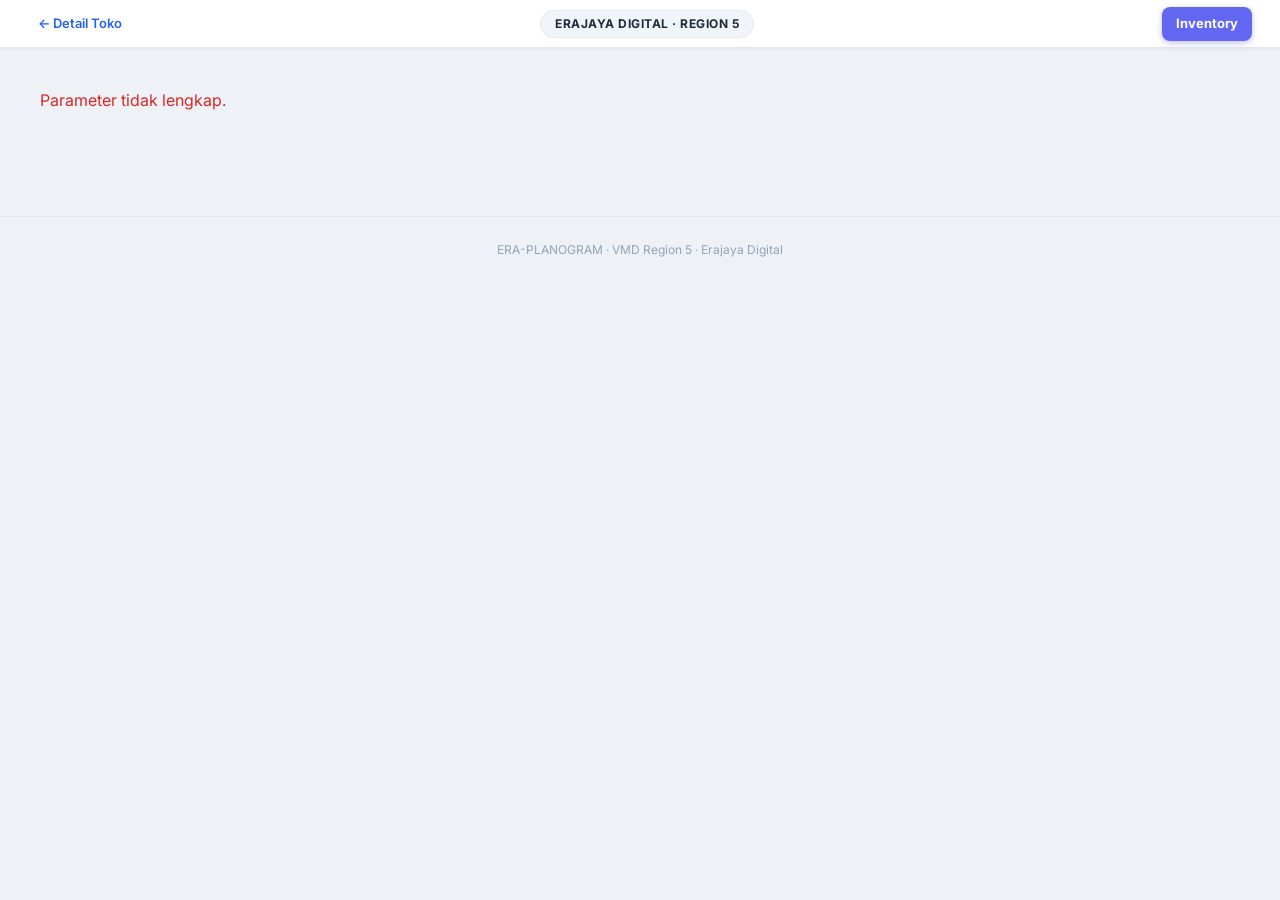
<file: brand-detail.html>
<!DOCTYPE html>
<html lang="id">
<head>
  <meta charset="UTF-8">
  <meta name="viewport" content="width=device-width, initial-scale=1.0">
  <title>Detail Brand — ERA-PLANOGRAM</title>
  <link rel="stylesheet" href="assets/css/style.css">
  <style>
    .bd-hero {
      background: white;
      border-bottom: 1px solid var(--gray-200);
      padding: 20px 24px 0;
    }
    .bd-back { font-size:13px; color:var(--blue); margin-bottom:12px; display:inline-block; }
    .bd-brand-name {
      font-size: 28px; font-weight: 800; letter-spacing: -0.5px;
      color: var(--gray-800); margin-bottom: 4px;
    }
    .bd-store-name { font-size: 13px; color: var(--gray-400); margin-bottom: 16px; }
    .bd-status-bar {
      display: flex; gap: 10px; flex-wrap: wrap;
      padding: 14px 0;
    }
    .bd-stat {
      display: flex; flex-direction: column; align-items: center;
      border-radius: 12px; padding: 12px 24px; flex: 1; min-width: 90px;
    }
    .bd-stat-num { font-size: 32px; font-weight: 800; line-height: 1; }
    .bd-stat-label { font-size: 11px; font-weight: 600; letter-spacing: .4px; margin-top: 4px; text-transform: uppercase; }
    .bd-stat.s-display  { background: #dcfce7; color: #15803d; }
    .bd-stat.s-tidak    { background: #fef9c3; color: #a16207; }
    .bd-stat.s-rusak    { background: #fee2e2; color: #dc2626; }
    .bd-stat.s-total    { background: var(--blue-light); color: var(--blue-dark); }

    .bd-section { padding: 20px 24px; }
    .bd-section-title {
      font-size: 12px; font-weight: 700; letter-spacing: .6px;
      text-transform: uppercase; color: var(--gray-400);
      margin-bottom: 14px;
    }

    /* Foto */
    .bd-foto-grid { display: grid; grid-template-columns: 1fr 1fr; gap: 12px; }
    .bd-foto-item {}
    .bd-foto-label {
      font-size: 11px; font-weight: 700; letter-spacing: .4px;
      text-transform: uppercase; color: var(--gray-400); margin-bottom: 6px;
    }
    .bd-foto-img {
      width: 100%; border-radius: 10px; object-fit: cover;
      border: 1px solid var(--gray-200);
      max-height: 220px;
      transition: opacity .2s;
    }
    .bd-foto-img:hover { opacity: .85; }
    .bd-foto-empty {
      width: 100%; height: 120px; border-radius: 10px;
      background: var(--gray-100); border: 1px dashed var(--gray-200);
      display: flex; align-items: center; justify-content: center;
      font-size: 12px; color: var(--gray-400);
    }
    .bd-foto-meta { margin-top: 8px; }
    .bd-foto-meta-row {
      font-size: 11px; color: var(--gray-400);
      line-height: 1.6; white-space: nowrap; overflow: hidden; text-overflow: ellipsis;
    }
    .bd-foto-meta-row a { color: var(--blue); text-decoration: none; }
    .bd-foto-meta-row a:hover { text-decoration: underline; }

    /* Device list */
    .bd-device-item {
      display: flex; align-items: flex-start; gap: 12px;
      padding: 12px 0; border-bottom: 1px solid var(--gray-100);
    }
    .bd-device-item:last-child { border-bottom: none; }
    .bd-device-note { font-size: 12px; color: #a16207; margin-top: 3px; font-style: italic; }
    .bd-device-num {
      width: 26px; height: 26px; border-radius: 50%;
      background: var(--gray-100); color: var(--gray-600);
      font-size: 11px; font-weight: 700;
      display: flex; align-items: center; justify-content: center;
      flex-shrink: 0; margin-top: 1px;
    }
    .bd-device-name { font-size: 13px; font-weight: 600; color: var(--gray-800); }
    .bd-device-sn { font-size: 11px; color: var(--gray-400); margin-top: 2px; font-family: monospace; }

    .bd-empty { color: var(--gray-400); font-size: 13px; padding: 12px 0; }
    .bd-card {
      background: white; border-radius: var(--radius);
      box-shadow: var(--shadow); margin: 0 16px 16px;
    }
    .main-wrap { padding-top: 0; }
  </style>
</head>
<body>

  <div class="topbar">
    <div class="topbar-left">
      <a id="back-link" href="store-detail.html" class="topbar-back-btn">← Detail Toko</a>
    </div>
    <div class="topbar-center">
      <div class="topbar-brand-pill"><span class="topbar-brand-full">ERAJAYA DIGITAL · REGION 5</span><span class="topbar-brand-short">ERAJAYA · R5</span></div>
    </div>
    <div class="topbar-right">
      <a id="inv-link" href="#" style="display:inline-flex;align-items:center;background:#6366f1;color:#fff;font-weight:700;font-size:13px;padding:0 14px;height:34px;border-radius:8px;text-decoration:none;white-space:nowrap;box-shadow:0 2px 6px rgba(99,102,241,.4)">Inventory</a>
    </div>
  </div>

  <div id="page-content" style="padding-bottom:40px">
    <div style="padding:40px;text-align:center;color:var(--gray-400)">Memuat data...</div>
  </div>

  <footer class="footer">ERA-PLANOGRAM · VMD Region 5 · Erajaya Digital</footer>

  <script src="assets/js/config.js"></script>
  <script src="assets/js/brand-detail.js"></script>
</body>
</html>
</file>
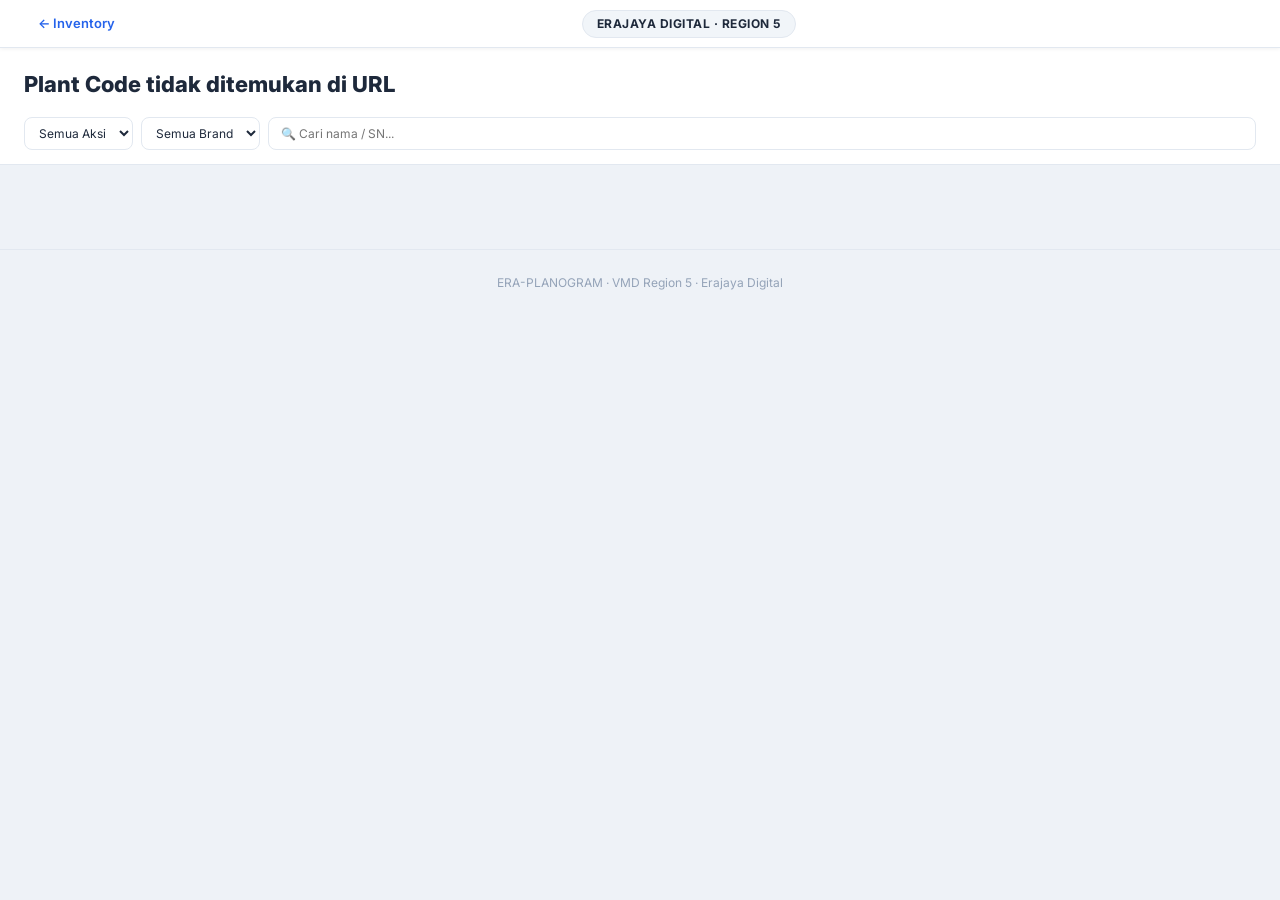
<file: device-log.html>
<!DOCTYPE html>
<html lang="id">
<head>
  <meta charset="UTF-8">
  <meta name="viewport" content="width=device-width, initial-scale=1.0">
  <title>Log History — ERA-PLANOGRAM</title>
  <link rel="stylesheet" href="assets/css/style.css">
  <link rel="stylesheet" href="assets/css/inventory.css">
</head>
<body>
  <div class="topbar">
    <div class="topbar-left"><a id="back-link" href="inventory.html" class="topbar-back-btn">← Inventory</a></div>
    <div class="topbar-center"><div class="topbar-brand-pill">ERAJAYA DIGITAL · REGION 5</div></div>
    <div class="topbar-right"></div>
  </div>

  <div style="padding:20px 24px 0;background:white;border-bottom:1px solid var(--gray-200)">
    <div style="font-size:22px;font-weight:800;color:var(--gray-800)" id="log-title">Memuat...</div>
    <div style="font-size:13px;color:var(--gray-400);margin:4px 0 16px" id="log-sub"></div>
    <div style="display:flex;gap:8px;flex-wrap:wrap;padding-bottom:14px">
      <select id="lf-action" class="inv-select" onchange="loadLog()">
        <option value="">Semua Aksi</option>
        <option value="ADD">➕ Add</option>
        <option value="EDIT">✏️ Edit</option>
        <option value="RETUR">🔄 Retur</option>
        <option value="DELETE">🗑 Delete</option>
      </select>
      <select id="lf-brand" class="inv-select" onchange="loadLog()"><option value="">Semua Brand</option></select>
      <input type="text" id="lf-search" class="inv-search" placeholder="🔍 Cari nama / SN..." oninput="filterLog()">
    </div>
  </div>

  <div style="padding:20px 24px 40px">
    <div id="log-list"></div>
  </div>

  <div class="toast" id="log-toast" style="display:none"><span id="log-toast-msg"></span></div>
  <footer class="footer">ERA-PLANOGRAM · VMD Region 5 · Erajaya Digital</footer>

  <script src="assets/js/config.js"></script>
  <script src="assets/js/device-log.js"></script>
</body>
</html>
</file>
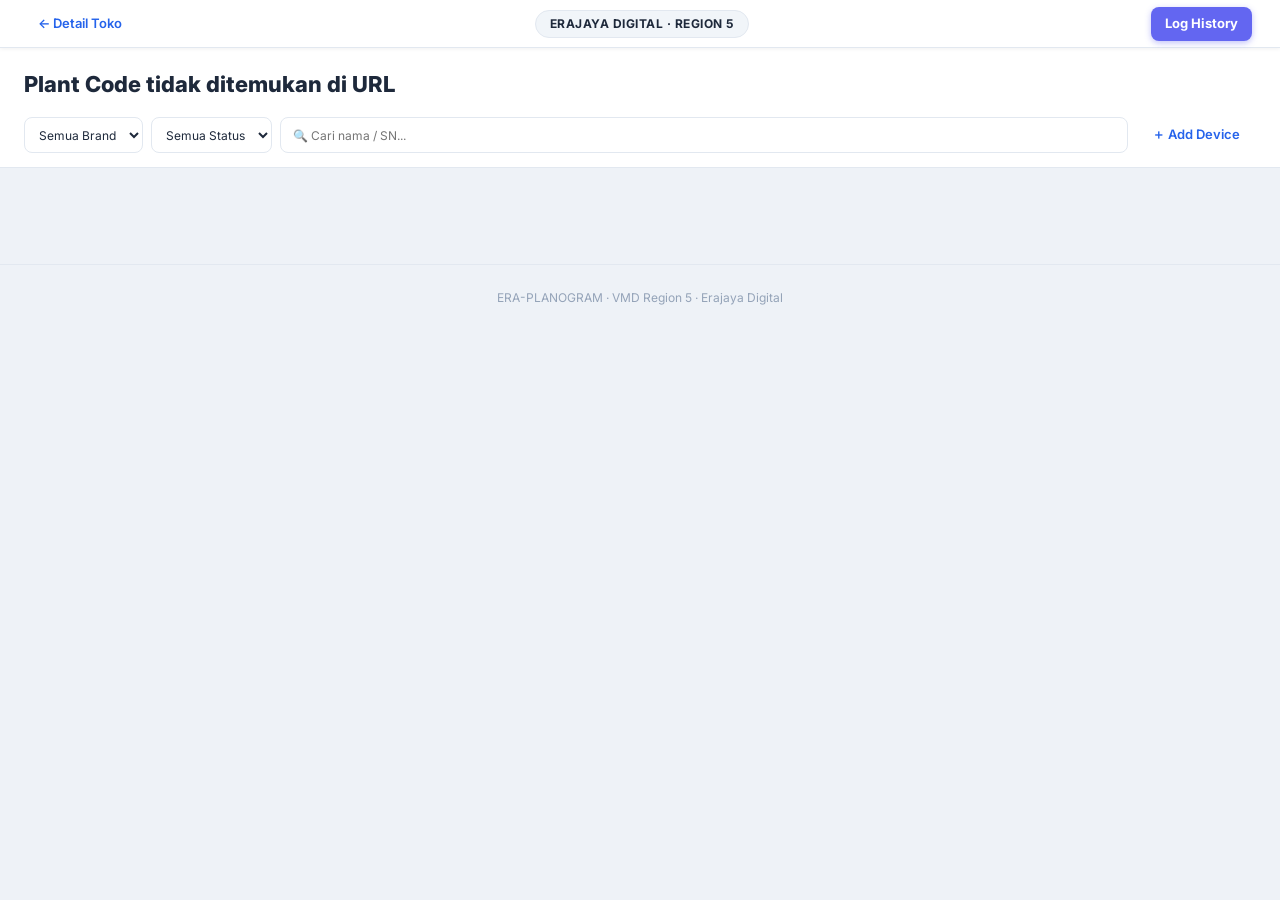
<file: inventory.html>
<!DOCTYPE html>
<html lang="id">
<head>
  <meta charset="UTF-8">
  <meta name="viewport" content="width=device-width, initial-scale=1.0">
  <title>Inventory Device — ERA-PLANOGRAM</title>
  <link rel="stylesheet" href="assets/css/style.css">
  <link rel="stylesheet" href="assets/css/inventory.css">
</head>
<body>
  <div class="topbar">
    <div class="topbar-left"><a id="back-link" href="store-detail.html" class="topbar-back-btn">← Detail Toko</a></div>
    <div class="topbar-center"><div class="topbar-brand-pill">ERAJAYA DIGITAL · REGION 5</div></div>
    <div class="topbar-right" style="flex-shrink:0"><a id="log-link" href="#" style="display:inline-flex;align-items:center;background:#6366f1;color:#fff;font-weight:700;font-size:13px;padding:0 14px;height:34px;border-radius:8px;text-decoration:none;white-space:nowrap;box-shadow:0 2px 6px rgba(99,102,241,.4)">Log History</a></div>
  </div>

  <div id="inv-header" style="padding:20px 24px 0;background:white;border-bottom:1px solid var(--gray-200)">
    <div style="font-size:22px;font-weight:800;color:var(--gray-800)" id="inv-title">Memuat...</div>
    <div style="font-size:13px;color:var(--gray-400);margin:4px 0 16px" id="inv-sub"></div>
    <div style="display:flex;gap:8px;flex-wrap:wrap;padding-bottom:14px" id="inv-filter-row">
      <select id="f-brand" class="inv-select" onchange="applyFilter()"><option value="">Semua Brand</option></select>
      <select id="f-status" class="inv-select" onchange="applyFilter()">
        <option value="">Semua Status</option>
        <option value="display">Display</option>
        <option value="tidak">Tidak Display</option>
        <option value="rusak">Rusak</option>
        <option value="retur">Retur</option>
      </select>
      <input type="text" id="f-search" class="inv-search" placeholder="🔍 Cari nama / SN..." oninput="applyFilter()">
      <button class="btn btn-primary btn-sm" onclick="openAddModal()" style="margin-left:auto">＋ Add Device</button>
    </div>
  </div>

  <div style="padding:16px 24px" id="inv-stats-row"></div>

  <div style="padding:0 24px 40px">
    <div id="inv-table-wrap"></div>
  </div>

  <!-- ADD / EDIT MODAL -->
  <div class="inv-modal-overlay" id="inv-modal" style="display:none" onclick="closeModal(event)">
    <div class="inv-modal-card">
      <div class="inv-modal-header">
        <div class="inv-modal-title" id="modal-title">Tambah Device Baru</div>
        <button class="inv-modal-close" onclick="closeModal()">✕</button>
      </div>
      <div class="inv-modal-body">
        <input type="hidden" id="m-device-id">
        <div class="inv-field">
          <label>Brand <span class="req">*</span></label>
          <select id="m-brand" class="inv-select" style="width:100%"></select>
        </div>
        <div class="inv-field">
          <label>Nama Device <span class="req">*</span></label>
          <input type="text" id="m-name" class="inv-input" placeholder="Contoh: OPPO RENO 15F 8/256GB PINK DEMO">
        </div>
        <div class="inv-field">
          <label>Serial Number</label>
          <input type="text" id="m-sn" class="inv-input" placeholder="Contoh: 8622010...">
        </div>
        <div class="inv-field">
          <label>Status <span class="req">*</span></label>
          <select id="m-status" class="inv-select" style="width:100%">
            <option value="Display">Display</option>
            <option value="Tidak Display">Tidak Display</option>
            <option value="Rusak">Rusak</option>
          </select>
        </div>
        <div class="inv-field">
          <label>Lokasi Display</label>
          <input type="text" id="m-location" class="inv-input" placeholder="Contoh: Meja Tengah, Rak Kanan">
        </div>
        <div class="inv-field">
          <label>Catatan</label>
          <input type="text" id="m-notes" class="inv-input" placeholder="Opsional...">
        </div>
      </div>
      <div class="inv-modal-footer">
        <button class="btn btn-ghost" onclick="closeModal()">Batal</button>
        <button class="btn btn-primary" id="modal-save-btn" onclick="saveDevice()">💾 Simpan</button>
      </div>
    </div>
  </div>

  <!-- RETUR MODAL -->
  <div class="inv-modal-overlay" id="retur-modal" style="display:none" onclick="closeReturModal(event)">
    <div class="inv-modal-card">
      <div class="inv-modal-header">
        <div class="inv-modal-title">🔄 Retur Device ke Gudang</div>
        <button class="inv-modal-close" onclick="closeReturModal()">✕</button>
      </div>
      <div class="inv-modal-body">
        <div style="background:var(--gray-100);border-radius:8px;padding:10px 14px;margin-bottom:14px;font-size:13px" id="retur-device-info"></div>
        <input type="hidden" id="r-device-id">
        <div class="inv-field">
          <label>Tujuan Retur <span class="req">*</span></label>
          <select id="r-destination" class="inv-select" style="width:100%">
            <option value="Gudang Pusat">Gudang Pusat</option>
            <option value="Vendor / Garansi">Vendor / Garansi</option>
            <option value="Toko Lain">Toko Lain</option>
          </select>
        </div>
        <div class="inv-field">
          <label>Alasan Retur <span class="req">*</span></label>
          <select id="r-reason" class="inv-select" style="width:100%">
            <option value="Rusak / Perlu Perbaikan">Rusak / Perlu Perbaikan</option>
            <option value="Klaim Garansi">Klaim Garansi</option>
            <option value="Tidak Laku / Slow Moving">Tidak Laku / Slow Moving</option>
            <option value="Rotasi Toko">Rotasi Toko</option>
            <option value="Lainnya">Lainnya</option>
          </select>
        </div>
        <div class="inv-field">
          <label>Catatan Tambahan</label>
          <input type="text" id="r-notes" class="inv-input" placeholder="Kondisi, nomor tiket garansi, dll...">
        </div>
      </div>
      <div class="inv-modal-footer">
        <button class="btn btn-ghost" onclick="closeReturModal()">Batal</button>
        <button class="btn btn-green" onclick="confirmRetur()">Konfirmasi Retur</button>
      </div>
    </div>
  </div>

  <!-- TOAST -->
  <div class="toast" id="inv-toast" style="display:none"><span id="inv-toast-msg"></span></div>

  <footer class="footer">ERA-PLANOGRAM · VMD Region 5 · Erajaya Digital</footer>

  <script src="assets/js/config.js"></script>
  <script src="assets/js/inventory.js"></script>
</body>
</html>
</file>
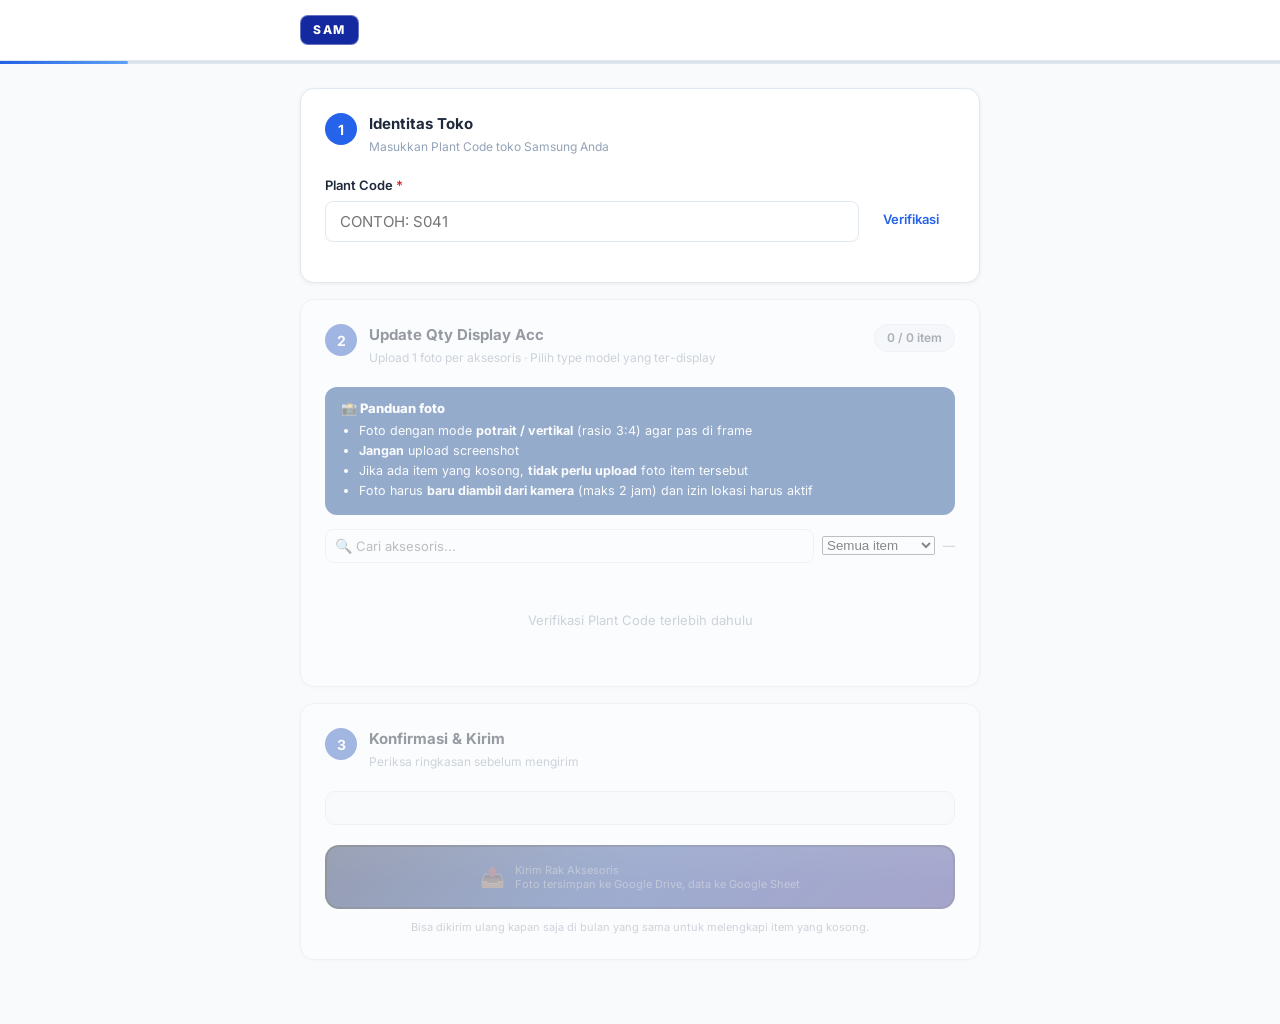
<file: rak-samsung.html>
<!DOCTYPE html>
<html lang="id">
<head>
  <meta charset="UTF-8">
  <meta name="viewport" content="width=device-width, initial-scale=1.0">
  <title>Input Rak Aksesoris Samsung — ERA-PLANOGRAM</title>
  <link rel="stylesheet" href="assets/css/style.css">
  <link rel="stylesheet" href="assets/css/submit.css">
  <link rel="stylesheet" href="assets/css/rak-samsung.css?v=1">
</head>
<body class="submit-page rak-page">

  <!-- HEADER -->
  <header class="submit-header">
    <div class="submit-header-inner">
      <div class="brand">
        <div class="brand-badge rak-badge">SAM</div>
        <div>
          <div class="site-title">ERA-PLANOGRAM</div>
          <div class="site-sub">Rak Aksesoris Samsung · Region 5</div>
        </div>
      </div>
      <a href="index.html" class="btn btn-outline btn-sm">← Dashboard</a>
    </div>
  </header>

  <!-- PROGRESS BAR -->
  <div class="form-progress">
    <div class="form-progress-bar" id="progress-bar"></div>
  </div>

  <main class="submit-main">

    <!-- ── STEP 1: Identitas Toko ── -->
    <div class="form-card" id="step-identity">
      <div class="form-card-header">
        <div class="step-badge">1</div>
        <div>
          <div class="form-card-title">Identitas Toko</div>
          <div class="form-card-sub">Masukkan Plant Code toko Samsung Anda</div>
        </div>
      </div>

      <div class="field-group">
        <label class="field-label" for="input-plant-code">Plant Code <span class="required">*</span></label>
        <div class="input-verify-row">
          <input type="text" id="input-plant-code" class="field-input" placeholder="Contoh: S041"
                 maxlength="20" autocomplete="off" autocapitalize="characters" style="text-transform:uppercase">
          <button class="btn btn-primary" id="btn-verify" onclick="verifyPlantCode()">Verifikasi</button>
        </div>
        <div id="verify-result" class="verify-result" style="display:none"></div>
      </div>

      <div class="store-info-card" id="store-info" style="display:none">
        <div class="store-info-icon">🏪</div>
        <div class="store-info-body">
          <div class="store-info-name" id="info-store-name">-</div>
          <div class="store-info-meta">
            <span id="info-plant-code">-</span><span class="dot">·</span>
            <span id="info-area">-</span><span class="dot">·</span>
            <span class="store-brand-pill" style="background:#1428A022;color:#1428A0;border-color:#1428A0">Samsung</span>
          </div>
          <div class="store-info-status" id="info-item-count"></div>
        </div>
        <div class="store-info-check">✓</div>
      </div>
    </div>

    <!-- ── STEP 2: Update Qty Display Acc + Foto ── -->
    <div class="form-card form-card--disabled" id="step-items">
      <div class="form-card-header">
        <div class="step-badge">2</div>
        <div>
          <div class="form-card-title">Update Qty Display Acc</div>
          <div class="form-card-sub">Upload 1 foto per aksesoris · Pilih type model yang ter-display</div>
        </div>
        <div class="ldu-total-badge" id="items-badge">0 / 0 item</div>
      </div>

      <!-- Panduan foto (sama dengan template collage) -->
      <div class="rak-guide">
        <div class="rak-guide-title">📸 Panduan foto</div>
        <ul>
          <li>Foto dengan mode <b>potrait / vertikal</b> (rasio 3:4) agar pas di frame</li>
          <li><b>Jangan</b> upload screenshot</li>
          <li>Jika ada item yang kosong, <b>tidak perlu upload</b> foto item tersebut</li>
          <li>Foto harus <b>baru diambil dari kamera</b> (maks 2 jam) dan izin lokasi harus aktif</li>
        </ul>
      </div>

      <div id="prev-submit-banner" class="rak-banner" style="display:none"></div>

      <div class="checklist-filter-bar">
        <div class="checklist-search-wrap">
          <span class="search-icon">🔍</span>
          <input type="text" id="rk-search" placeholder="Cari aksesoris..." oninput="renderItems()">
        </div>
        <select id="rk-filter" onchange="renderItems()">
          <option value="">Semua item</option>
          <option value="empty">Belum ada foto</option>
          <option value="filled">Sudah ada foto</option>
        </select>
        <span class="cl-count" id="rk-count">—</span>
      </div>

      <div class="rak-list" id="rak-list">
        <div class="cl-empty">Verifikasi Plant Code terlebih dahulu</div>
      </div>
    </div>

    <!-- ── STEP 3: Konfirmasi ── -->
    <div class="form-card form-card--disabled" id="step-submit">
      <div class="form-card-header">
        <div class="step-badge">3</div>
        <div>
          <div class="form-card-title">Konfirmasi &amp; Kirim</div>
          <div class="form-card-sub">Periksa ringkasan sebelum mengirim</div>
        </div>
      </div>

      <div class="submit-summary" id="submit-summary"></div>

      <div class="submit-actions">
        <div class="btn-submit-wrap">
          <button class="btn-submit-inner" id="btn-submit" onclick="submitRak()" disabled>
            <span class="btn-submit-icon">📤</span>
            <div class="btn-submit-label">
              <span id="btn-submit-text">Kirim Rak Aksesoris</span>
              <span>Foto tersimpan ke Google Drive, data ke Google Sheet</span>
            </div>
          </button>
        </div>
        <p class="submit-note">Bisa dikirim ulang kapan saja di bulan yang sama untuk melengkapi item yang kosong.</p>
      </div>
    </div>

  </main>

  <!-- SUCCESS OVERLAY -->
  <div class="success-overlay" id="success-overlay" style="display:none">
    <div class="success-card">
      <div class="success-icon">✅</div>
      <div class="success-title">Rak Aksesoris Berhasil Dikirim!</div>
      <div class="success-sub" id="success-sub">-</div>
      <div class="success-actions">
        <button class="btn btn-blue" onclick="closeSuccess()">↩ Kembali ke Form</button>
        <button class="btn btn-ghost" onclick="resetForm()">📝 Input Toko Lain</button>
      </div>
    </div>
  </div>

  <!-- TOAST -->
  <div class="toast toast-error" id="error-toast" style="display:none">
    <span id="error-toast-msg">Terjadi kesalahan</span>
  </div>

  <script src="assets/js/config.js?v=3"></script>
  <script src="assets/js/vendor/exifr.min.js"></script>
  <script src="assets/js/foto-upload.js?v=4"></script>
  <script src="assets/js/rak-samsung.js?v=2"></script>
</body>
</html>
</file>
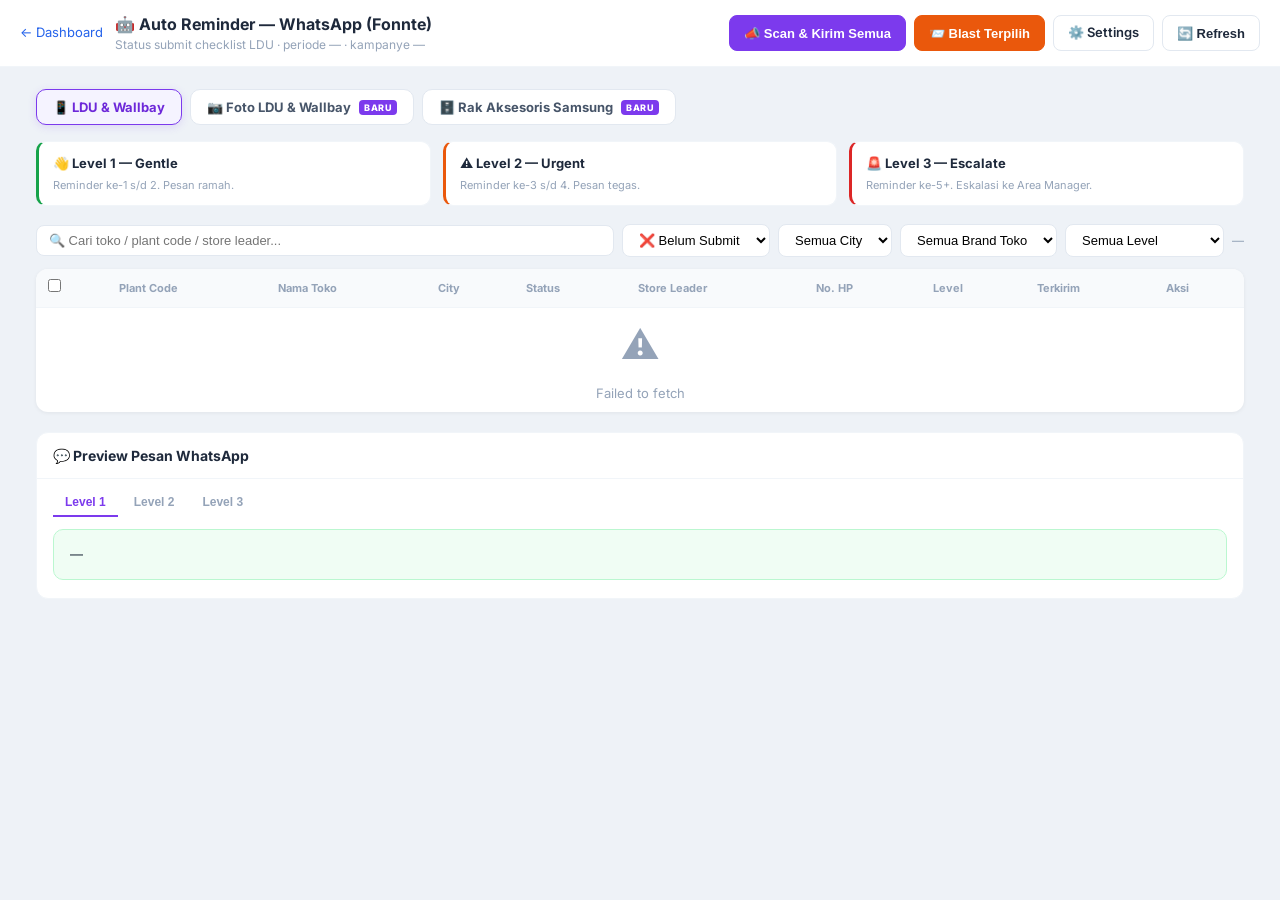
<file: reminder.html>
<!DOCTYPE html>
<html lang="id">
<head>
  <meta charset="UTF-8">
  <meta name="viewport" content="width=device-width, initial-scale=1.0">
  <title>Auto Reminder — ERA-PLANOGRAM</title>
  <link rel="stylesheet" href="assets/css/style.css">
  <style>
    .rmd-header { background:#fff; border-bottom:1px solid var(--gray-100); padding:12px 20px; display:flex; align-items:center; gap:12px; flex-wrap:wrap; }
    .rmd-title  { font-size:16px; font-weight:700; color:var(--gray-800); }
    .rmd-sub    { font-size:12px; color:var(--gray-400); }
    .rmd-body   { max-width:1240px; margin:22px auto; padding:0 16px; }
    .rmd-btn    { padding:7px 14px; border-radius:8px; border:1px solid var(--gray-200); background:#fff; font-size:13px; cursor:pointer; font-weight:600; color:var(--gray-800); }
    .rmd-btn:hover { background:#f8fafc; }
    .rmd-btn--primary { background:#7c3aed; border-color:#7c3aed; color:#fff; }
    .rmd-btn--primary:hover { background:#6d28d9; }
    .rmd-btn--blast   { background:#ea580c; border-color:#ea580c; color:#fff; }
    .rmd-btn--blast:hover { background:#c2410c; }
    .rmd-btn:disabled { opacity:.5; cursor:not-allowed; }

    .rmd-mods { display:flex; gap:8px; margin-bottom:16px; flex-wrap:wrap; }
    .rmd-mod  { padding:9px 16px; border-radius:10px; border:1.5px solid var(--gray-200); background:#fff; font:700 13px var(--font); color:var(--gray-600); cursor:pointer; display:flex; align-items:center; gap:8px; }
    .rmd-mod:hover { border-color:#c4b5fd; }
    .rmd-mod.active { background:#f5f3ff; border-color:#7c3aed; color:#6d28d9; box-shadow:0 2px 8px rgba(124,58,237,.15); }
    .rmd-mod-new { font-size:9px; font-weight:800; background:#7c3aed; color:#fff; border-radius:4px; padding:2px 5px; letter-spacing:.5px; }
    .rmd-warn { background:#fffbeb; border:1px solid #fde68a; color:#92400e; border-radius:10px; padding:10px 14px; font-size:13px; margin-bottom:16px; }
    .rmd-warn a { color:#7c3aed; font-weight:700; }

    .rmd-levels { display:flex; gap:12px; margin-bottom:18px; flex-wrap:wrap; }
    .rmd-level  { flex:1; min-width:200px; background:#fff; border:1px solid var(--gray-100); border-radius:10px; padding:12px 14px; }
    .rmd-level-t { font-size:13px; font-weight:700; color:var(--gray-800); margin-bottom:3px; }
    .rmd-level-d { font-size:11px; color:var(--gray-400); }
    .rmd-level--1 { border-left:3px solid #16a34a; }
    .rmd-level--2 { border-left:3px solid #ea580c; }
    .rmd-level--3 { border-left:3px solid #dc2626; }

    .rmd-toolbar { display:flex; gap:8px; align-items:center; flex-wrap:wrap; margin-bottom:12px; }
    .rmd-toolbar input, .rmd-toolbar select { padding:7px 12px; border:1px solid var(--gray-200); border-radius:8px; font-size:13px; outline:none; background:#fff; }
    .rmd-toolbar input.rmd-search { flex:1; min-width:200px; }
    .rmd-count { font-size:12px; color:var(--gray-400); margin-left:auto; }

    .rmd-table  { width:100%; border-collapse:collapse; background:#fff; border-radius:12px; overflow:hidden; box-shadow:0 1px 4px rgba(0,0,0,0.06); }
    .rmd-table th { padding:10px 12px; font-size:11px; font-weight:700; color:var(--gray-400); text-align:left; background:var(--gray-50); border-bottom:1px solid var(--gray-100); white-space:nowrap; }
    .rmd-table td { padding:9px 12px; font-size:13px; border-bottom:1px solid var(--gray-50); vertical-align:middle; }
    .rmd-table tr:last-child td { border-bottom:none; }
    .rmd-table tr:hover td { background:#f8fafc; }
    .rmd-table .pc { font-size:11px; color:var(--gray-400); }

    .lvl-badge { display:inline-block; padding:2px 8px; border-radius:20px; font-size:11px; font-weight:700; white-space:nowrap; }
    .lvl-1 { background:#dcfce7; color:#15803d; }
    .lvl-2 { background:#ffedd5; color:#c2410c; }
    .lvl-3 { background:#fee2e2; color:#dc2626; }
    .phone-missing { color:#dc2626; font-size:12px; font-weight:600; }
    .phone-ok { color:var(--gray-600); font-size:12.5px; }

    .st-badge { display:inline-block; padding:2px 8px; border-radius:20px; font-size:11px; font-weight:700; white-space:nowrap; }
    .st-belum { background:#fee2e2; color:#dc2626; }
    .st-sudah { background:#dcfce7; color:#15803d; }
    .rmd-table tr.is-submitted td { background:#fafafa; color:var(--gray-400); }
    .rmd-table tr.is-submitted:hover td { background:#f4f4f5; }

    .rmd-sendone { padding:4px 10px; border-radius:7px; border:1px solid #7c3aed; background:#f5f3ff; color:#6d28d9; font-size:12px; font-weight:700; cursor:pointer; }
    .rmd-sendone:disabled { opacity:.4; cursor:not-allowed; border-color:var(--gray-200); background:var(--gray-50); color:var(--gray-400); }

    .rmd-preview { background:#fff; border:1px solid var(--gray-100); border-radius:12px; margin-top:20px; overflow:hidden; }
    .rmd-preview-h { padding:12px 16px; border-bottom:1px solid var(--gray-100); font-size:14px; font-weight:700; color:var(--gray-800); }
    .rmd-tabs { display:flex; gap:4px; padding:10px 16px 0; }
    .rmd-tab  { padding:6px 12px; font-size:12px; font-weight:600; color:var(--gray-400); border:none; background:none; cursor:pointer; border-bottom:2px solid transparent; }
    .rmd-tab.active { color:#7c3aed; border-bottom-color:#7c3aed; }
    .rmd-msg { margin:12px 16px 18px; padding:14px 16px; background:#f0fdf4; border:1px solid #bbf7d0; border-radius:10px; font-size:13px; line-height:1.6; white-space:pre-wrap; color:var(--gray-800); }

    .empty-state { text-align:center; padding:44px 20px; color:var(--gray-400); }
    .empty-icon  { font-size:38px; margin-bottom:10px; }

    .rmd-result { margin-bottom:14px; border-radius:10px; padding:12px 14px; font-size:13px; background:#f8fafc; border:1px solid var(--gray-100); }
    .rmd-result b { color:var(--gray-800); }
    .rmd-result ul { margin:6px 0 0; padding-left:18px; }
    .rmd-result li.ok  { color:#15803d; }
    .rmd-result li.bad { color:#b91c1c; }
  </style>
</head>
<body>

  <div class="rmd-header">
    <a href="index.html" id="rmd-back" style="color:var(--blue);font-size:13px;text-decoration:none">← Dashboard</a>
    <div>
      <div class="rmd-title">🤖 Auto Reminder — WhatsApp (Fonnte)</div>
      <div class="rmd-sub"><span id="rmd-what">Status submit checklist LDU</span> · periode <span id="rmd-period">—</span> · kampanye <span id="rmd-campaign">—</span></div>
    </div>
    <div style="margin-left:auto;display:flex;gap:8px;flex-wrap:wrap">
      <button class="rmd-btn rmd-btn--primary" id="btn-scan" onclick="sendAllFiltered()">📣 Scan &amp; Kirim Semua</button>
      <button class="rmd-btn rmd-btn--blast" id="btn-blast" onclick="sendSelected()">📨 Blast Terpilih</button>
      <a href="reminder-settings.html" class="rmd-btn">⚙️ Settings</a>
      <button class="rmd-btn" onclick="loadReminderData()">🔄 Refresh</button>
    </div>
  </div>

  <div class="rmd-body">

    <div class="rmd-mods">
      <button class="rmd-mod active" id="mod-ldu" onclick="setModule('ldu')">📱 LDU &amp; Wallbay</button>
      <button class="rmd-mod" id="mod-foto" onclick="setModule('foto-ldu')">📷 Foto LDU &amp; Wallbay <span class="rmd-mod-new">BARU</span></button>
      <button class="rmd-mod" id="mod-rak" onclick="setModule('rak-samsung')">🗄️ Rak Aksesoris Samsung <span class="rmd-mod-new">BARU</span></button>
    </div>

    <div class="rmd-warn" id="rmd-leader-warn" style="display:none"></div>

    <div class="rmd-warn" id="rmd-token-warn" style="display:none">
      ⚠️ Token Fonnte belum diset — pengiriman WhatsApp akan gagal.
      <a href="reminder-settings.html">Buka Settings →</a>
    </div>

    <div class="rmd-levels">
      <div class="rmd-level rmd-level--1"><div class="rmd-level-t">👋 Level 1 — Gentle</div><div class="rmd-level-d">Reminder ke-1 s/d 2. Pesan ramah.</div></div>
      <div class="rmd-level rmd-level--2"><div class="rmd-level-t">⚠️ Level 2 — Urgent</div><div class="rmd-level-d">Reminder ke-3 s/d 4. Pesan tegas.</div></div>
      <div class="rmd-level rmd-level--3"><div class="rmd-level-t">🚨 Level 3 — Escalate</div><div class="rmd-level-d">Reminder ke-5+. Eskalasi ke Area Manager.</div></div>
    </div>

    <div id="rmd-result-box"></div>

    <div class="rmd-toolbar">
      <input type="text" class="rmd-search" id="rmd-search" placeholder="🔍 Cari toko / plant code / store leader..." oninput="renderRows()">
      <select id="rmd-filter-submit" onchange="renderRows()">
        <option value="belum">❌ Belum Submit</option>
        <option value="sudah">✅ Sudah Submit</option>
        <option value="">Semua Toko</option>
      </select>
      <select id="rmd-filter-city" onchange="renderRows()"><option value="">Semua City</option></select>
      <select id="rmd-filter-brand" onchange="renderRows()"><option value="">Semua Brand Toko</option></select>
      <select id="rmd-filter-level" onchange="renderRows()">
        <option value="">Semua Level</option>
        <option value="1">Level 1 — Gentle</option>
        <option value="2">Level 2 — Urgent</option>
        <option value="3">Level 3 — Escalate</option>
      </select>
      <span class="rmd-count" id="rmd-count">—</span>
    </div>

    <table class="rmd-table" id="rmd-table">
      <thead>
        <tr>
          <th><input type="checkbox" id="rmd-check-all" onchange="toggleAll(this.checked)"></th>
          <th>Plant Code</th>
          <th>Nama Toko</th>
          <th>City</th>
          <th>Status</th>
          <th>Store Leader</th>
          <th>No. HP</th>
          <th>Level</th>
          <th>Terkirim</th>
          <th>Aksi</th>
        </tr>
      </thead>
      <tbody id="rmd-tbody">
        <tr><td colspan="10" class="empty-state"><div class="empty-icon">⏳</div>Memuat data...</td></tr>
      </tbody>
    </table>

    <div class="rmd-preview">
      <div class="rmd-preview-h">💬 Preview Pesan WhatsApp</div>
      <div class="rmd-tabs">
        <button class="rmd-tab active" data-lvl="1" onclick="setPreviewTab(1)">Level 1</button>
        <button class="rmd-tab" data-lvl="2" onclick="setPreviewTab(2)">Level 2</button>
        <button class="rmd-tab" data-lvl="3" onclick="setPreviewTab(3)">Level 3</button>
      </div>
      <div class="rmd-msg" id="rmd-msg">—</div>
    </div>

  </div>

  <script src="assets/js/config.js"></script>
  <script src="assets/js/reminder.js?v=4"></script>
</body>
</html>
</file>
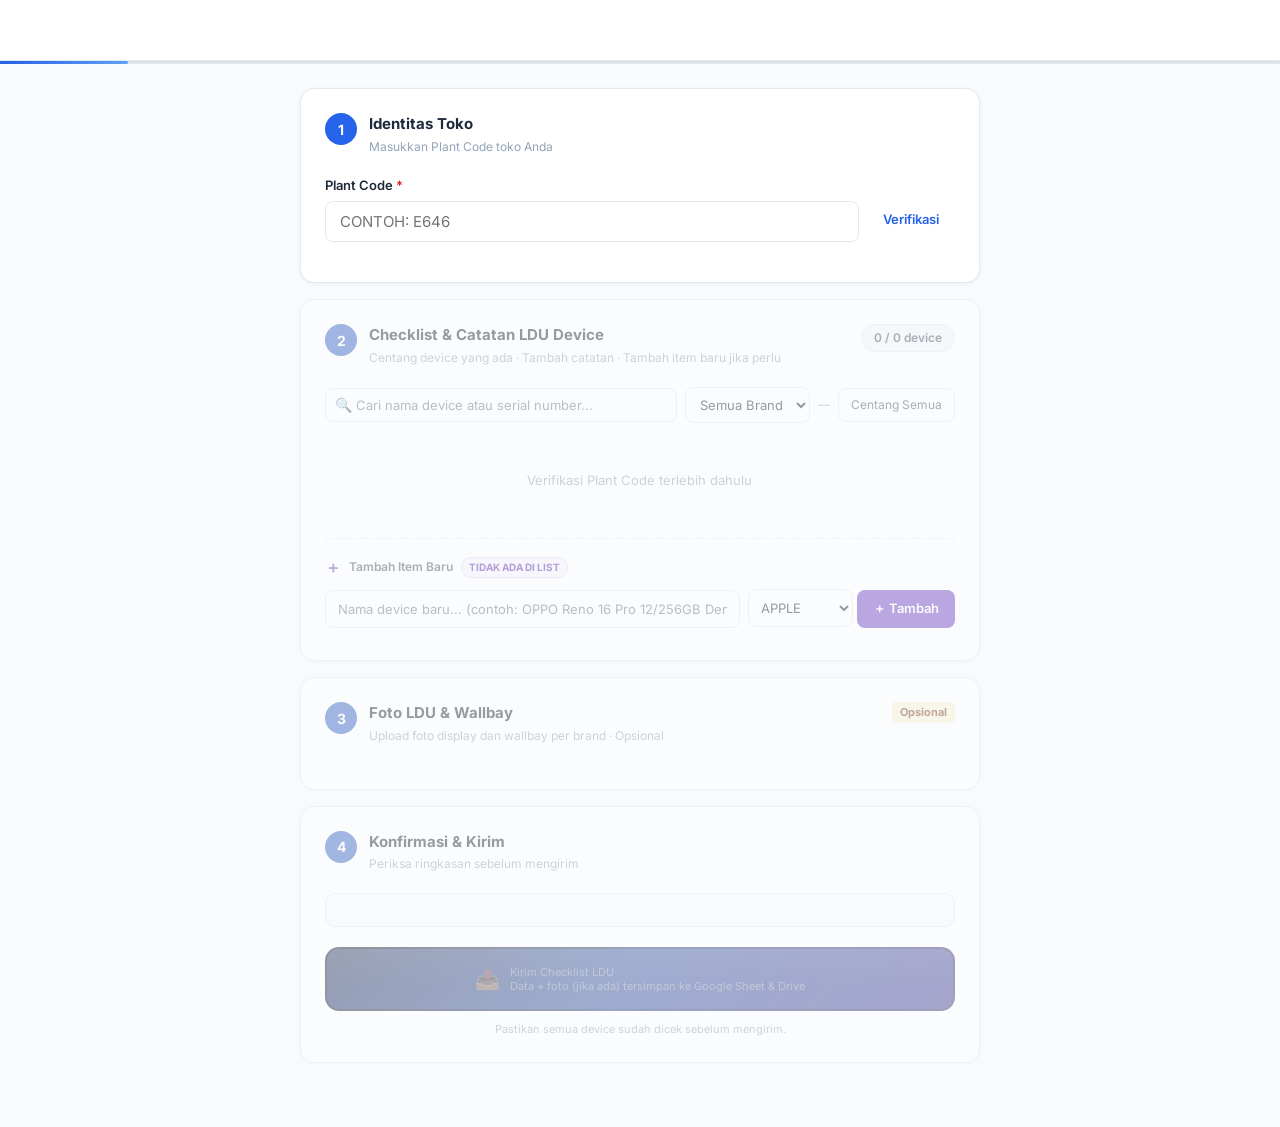
<file: submit.html>
<!DOCTYPE html>
<html lang="id">
<head>
  <meta charset="UTF-8">
  <meta name="viewport" content="width=device-width, initial-scale=1.0">
  <title>Input LDU — ERA-PLANOGRAM</title>
  <link rel="stylesheet" href="assets/css/style.css">
  <link rel="stylesheet" href="assets/css/submit.css">
</head>
<body class="submit-page">

  <!-- HEADER -->
  <header class="submit-header">
    <div class="submit-header-inner">
      <div class="brand">
        <div class="brand-badge">ERA</div>
        <div>
          <div class="site-title">ERA-PLANOGRAM</div>
          <div class="site-sub">Checklist LDU · Region 5</div>
        </div>
      </div>
      <a href="index.html" class="btn btn-outline btn-sm">← Dashboard</a>
    </div>
  </header>

  <!-- PROGRESS BAR -->
  <div class="form-progress">
    <div class="form-progress-bar" id="progress-bar"></div>
  </div>

  <main class="submit-main">

    <!-- ── STEP 1: Identitas Toko ── -->
    <div class="form-card" id="step-identity">
      <div class="form-card-header">
        <div class="step-badge">1</div>
        <div>
          <div class="form-card-title">Identitas Toko</div>
          <div class="form-card-sub">Masukkan Plant Code toko Anda</div>
        </div>
      </div>

      <div class="field-group">
        <label class="field-label" for="input-plant-code">Plant Code <span class="required">*</span></label>
        <div class="input-verify-row">
          <input
            type="text"
            id="input-plant-code"
            class="field-input"
            placeholder="Contoh: E646"
            maxlength="20"
            autocomplete="off"
            style="text-transform:uppercase"
          >
          <button class="btn btn-primary" id="btn-verify" onclick="verifyPlantCode()">Verifikasi</button>
        </div>
        <div id="verify-result" class="verify-result" style="display:none"></div>
      </div>

      <!-- Store info card -->
      <div class="store-info-card" id="store-info" style="display:none">
        <div class="store-info-icon">🏪</div>
        <div class="store-info-body">
          <div class="store-info-name" id="info-store-name">-</div>
          <div class="store-info-meta">
            <span id="info-plant-code">-</span>
            <span class="dot">·</span>
            <span id="info-region">-</span>
            <span class="dot">·</span>
            <span class="store-brand-pill" id="info-brand-pill">-</span>
          </div>
          <div class="store-info-status" id="info-device-count"></div>
        </div>
        <div class="store-info-check">✓</div>
      </div>
    </div>

    <!-- ── STEP 2: Checklist LDU ── -->
    <div class="form-card form-card--disabled" id="step-ldu">
      <div class="form-card-header">
        <div class="step-badge">2</div>
        <div>
          <div class="form-card-title">Checklist &amp; Catatan LDU Device</div>
          <div class="form-card-sub">Centang device yang ada · Tambah catatan · Tambah item baru jika perlu</div>
        </div>
        <div class="ldu-total-badge" id="ldu-total-badge">0 / 0 device</div>
      </div>

      <!-- Banner submit sebagian -->
      <div id="prev-submit-banner" style="display:none;align-items:flex-start;gap:10px;background:#f0fdf4;border:1.5px solid #86efac;border-radius:10px;padding:12px 14px;margin-bottom:12px;font-size:13px;color:#15803d"></div>

      <!-- Filter bar -->
      <div class="checklist-filter-bar">
        <div class="checklist-search-wrap">
          <span class="search-icon">🔍</span>
          <input type="text" id="cl-search" placeholder="Cari nama device atau serial number..." oninput="renderChecklist()">
        </div>
        <select id="cl-brand" onchange="renderChecklist()">
          <option value="">Semua Brand</option>
        </select>
        <span class="cl-count" id="cl-count">—</span>
        <button class="btn-check-all" id="btn-check-all" onclick="toggleCheckAll()">Centang Semua</button>
      </div>

      <!-- Device list -->
      <div class="checklist-device-list" id="checklist-device-list">
        <div class="cl-empty">Verifikasi Plant Code terlebih dahulu</div>
      </div>

      <!-- Add new item -->
      <div class="add-new-section">
        <div class="add-new-label">
          <span class="add-new-icon">＋</span>
          Tambah Item Baru
          <span class="add-new-badge">TIDAK ADA DI LIST</span>
        </div>
        <div class="add-new-row">
          <input type="text" id="new-item-name" class="add-new-input" placeholder="Nama device baru... (contoh: OPPO Reno 16 Pro 12/256GB Demo)" onkeydown="if(event.key==='Enter') addNewItem()">
          <div class="add-new-bottom-row">
            <select id="new-item-brand" class="add-new-select">
              <option value="APPLE">APPLE</option>
              <option value="SAMSUNG">SAMSUNG</option>
              <option value="OPPO">OPPO</option>
              <option value="Vivo">Vivo</option>
              <option value="XIAOMI">XIAOMI</option>
              <option value="Infinix">Infinix</option>
              <option value="Honor">Honor</option>
              <option value="Realme">Realme</option>
              <option value="HUAWEI">HUAWEI</option>
              <option value="Lainnya">Lainnya</option>
            </select>
            <button class="btn btn-add-new" onclick="addNewItem()">＋ Tambah</button>
          </div>
        </div>
        <div id="new-items-list" class="new-items-list"></div>
      </div>
    </div>

    <!-- ── STEP 3: Foto LDU & Wallbay ── -->
    <div class="form-card form-card--disabled" id="step-foto">
      <div class="form-card-header">
        <div class="step-badge">3</div>
        <div>
          <div class="form-card-title">Foto LDU &amp; Wallbay</div>
          <div class="form-card-sub">Upload foto display dan wallbay per brand · Opsional</div>
        </div>
        <span class="badge-yellow" style="margin-left:auto;flex-shrink:0">Opsional</span>
      </div>
      <div id="step-foto-body" style="display:none">
        <p style="font-size:12px;color:var(--gray-400);margin-bottom:14px;padding:0 4px">
          Semua 32 brand ditampilkan. Brand dengan device terpilih di Step 2 ditandai jumlahnya.
        </p>
        <div id="foto-accordion"></div>
      </div>
    </div>

    <!-- ── STEP 4: Submit (konfirmasi) ── -->
    <div class="form-card form-card--disabled" id="step-submit">
      <div class="form-card-header">
        <div class="step-badge">4</div>
        <div>
          <div class="form-card-title">Konfirmasi &amp; Kirim</div>
          <div class="form-card-sub">Periksa ringkasan sebelum mengirim</div>
        </div>
      </div>

      <div class="submit-summary" id="submit-summary"></div>

      <div class="submit-actions">
        <div class="btn-submit-wrap">
          <button class="btn-submit-inner" id="btn-submit" onclick="submitChecklist()" disabled>
            <span class="btn-submit-icon">📤</span>
            <div class="btn-submit-label">
              <span id="btn-submit-text">Kirim Checklist LDU</span>
              <span>Data + foto (jika ada) tersimpan ke Google Sheet & Drive</span>
            </div>
          </button>
        </div>
        <p class="submit-note">Pastikan semua device sudah dicek sebelum mengirim.</p>
      </div>
    </div>

  </main>

  <!-- SUCCESS OVERLAY -->
  <div class="success-overlay" id="success-overlay" style="display:none">
    <div class="success-card">
      <div class="success-icon">✅</div>
      <div class="success-title">Checklist Berhasil Dikirim!</div>
      <div class="success-sub" id="success-sub">-</div>
      <div class="success-actions">
        <a id="btn-see-detail" href="#" class="btn btn-blue">🏪 Lihat Detail Toko</a>
        <button class="btn btn-ghost" onclick="resetForm()">📝 Input Toko Lain</button>
        <a href="index.html" class="btn btn-ghost">📊 Lihat Dashboard</a>
      </div>
    </div>
  </div>

  <!-- ERROR TOAST -->
  <div class="toast toast-error" id="error-toast" style="display:none">
    <span id="error-toast-msg">Terjadi kesalahan</span>
  </div>

  <script src="assets/js/config.js?v=3"></script>
  <script src="assets/js/vendor/exifr.min.js"></script>
  <script src="assets/js/foto-upload.js?v=4"></script>
  <script src="assets/js/submit.js?v=3"></script>
</body>
</html>
</file>
<file: assets/css/style.css>
/* assets/css/style.css — ERA-PLANOGRAM v3 */

@import url('https://fonts.googleapis.com/css2?family=Inter:wght@400;500;600;700;800&display=swap');

:root {
  --blue:       #2563eb;
  --blue-light: #eff6ff;
  --blue-dark:  #1e40af;
  --gray-50:    #f8fafc;
  --gray-100:   #f1f5f9;
  --gray-200:   #e2e8f0;
  --gray-400:   #94a3b8;
  --gray-600:   #475569;
  --gray-800:   #1e293b;
  --green:      #16a34a;
  --green-light:#dcfce7;
  --red:        #dc2626;
  --red-light:  #fee2e2;
  --font: 'Inter', -apple-system, BlinkMacSystemFont, sans-serif;
  --radius: 14px;
  --shadow: 0 1px 3px rgba(0,0,0,.06), 0 2px 8px rgba(0,0,0,.06);
  --shadow-md: 0 4px 20px rgba(0,0,0,.09);
}

* { box-sizing: border-box; margin: 0; padding: 0; }
body { font-family: var(--font); background: #eef2f7; color: var(--gray-800); line-height: 1.5; }
a { text-decoration: none; }

/* ── TOPBAR ── */
.topbar {
  background: white;
  border-bottom: 1px solid var(--gray-200);
  display: flex; align-items: center; justify-content: space-between;
  padding: 0 1.75rem; height: 48px;
  position: sticky; top: 0; z-index: 200;
  box-shadow: 0 1px 4px rgba(0,0,0,.06);
}
.topbar-brand-pill {
  font-size: 12px; font-weight: 700; letter-spacing: .5px;
  color: var(--gray-800);
  background: var(--gray-100); border: 1px solid var(--gray-200);
  padding: 4px 14px; border-radius: 20px;
}
/* Hero banner image — desktop fixed height, mobile natural ratio */
.hero-banner-img {
  width: 100%; display: block; border-radius: 16px;
  height: 170px; object-fit: cover; object-position: center;
  box-shadow: none;
}

.topbar-brand-short { display: none; }
.topbar-left  { display: flex; align-items: center; }
.topbar-center { display: flex; align-items: center; }
.topbar-right { display: flex; align-items: center; gap: 10px; }
.topbar-back-btn {
  font-size: 13px; font-weight: 600; color: var(--blue);
  padding: 5px 10px; border-radius: 8px;
  transition: background .15s;
  white-space: nowrap;
}
.topbar-back-btn:hover { background: var(--blue-light); }
.topbar-updated { font-size: 12px; color: var(--gray-400); }
.topbar-icon-btn {
  width: 32px; height: 32px; border-radius: 8px;
  background: var(--gray-100); border: 1px solid var(--gray-200);
  color: var(--gray-600); cursor: pointer;
  display: flex; align-items: center; justify-content: center;
  transition: background .15s;
}
.topbar-icon-btn:hover { background: var(--gray-200); }
.topbar-upload-btn {
  display: inline-flex; align-items: center; gap: 6px;
  background: var(--gray-800); color: white;
  font-size: 12px; font-weight: 700; letter-spacing: .3px;
  padding: 6px 16px; border-radius: 8px;
  transition: background .15s; text-decoration: none;
}
.topbar-upload-btn:hover { background: #0f172a; }

/* ── HERO BANNER ── */
.hero-banner-wrap {
  max-width: 1440px; margin: 0 auto;
  padding: 12px 1.75rem 0;
}
.hero-banner {
  position: relative; overflow: hidden;
  background: transparent;
  border-radius: 16px;
  box-shadow: none;
  line-height: 0;
}
.hero-banner-bg { position: absolute; inset: 0; pointer-events: none; }
.hero-circle {
  position: absolute; border-radius: 50%;
  background: rgba(255,255,255,.05);
}
.hero-circle--1 { width: 400px; height: 400px; top: -150px; right: -80px; }
.hero-circle--2 { width: 250px; height: 250px; bottom: -100px; right: 200px; background: rgba(99,102,241,.15); }
.hero-circle--3 { width: 180px; height: 180px; top: -60px; left: 40%; background: rgba(37,99,235,.12); }
.hero-content {
  position: relative; z-index: 1;
  max-width: 1440px; margin: 0 auto;
  padding: 2rem 1.75rem;
  display: flex; align-items: center; justify-content: space-between; gap: 2rem;
}
.hero-left { flex: 1; }
.hero-eyebrow {
  font-size: 11px; font-weight: 700; letter-spacing: 2px;
  color: rgba(255,255,255,.5); text-transform: uppercase; margin-bottom: 8px;
}
.hero-title {
  font-size: 36px; font-weight: 800; color: white;
  letter-spacing: -1px; line-height: 1; margin-bottom: 6px;
}
.hero-sub { font-size: 13px; color: rgba(255,255,255,.6); margin-bottom: 20px; }
.hero-actions { display: flex; gap: 10px; }
.hero-btn-primary {
  display: inline-flex; align-items: center; gap: 6px;
  background: white; color: #1e3a8a;
  font-size: 13px; font-weight: 700;
  padding: 9px 20px; border-radius: 9px;
  text-decoration: none; transition: opacity .15s;
}
.hero-btn-primary:hover { opacity: .9; }
.hero-btn-ghost {
  display: inline-flex; align-items: center; gap: 6px;
  background: rgba(255,255,255,.12); color: white;
  border: 1.5px solid rgba(255,255,255,.25);
  font-size: 13px; font-weight: 600; font-family: var(--font);
  padding: 9px 20px; border-radius: 9px;
  cursor: pointer; transition: background .15s;
}
.hero-btn-ghost:hover { background: rgba(255,255,255,.2); }
.hero-right { flex-shrink: 0; }
.hero-stat-grid {
  display: grid; grid-template-columns: 1fr 1fr; gap: 1px;
  background: rgba(255,255,255,.12); border-radius: 16px;
  overflow: hidden; border: 1px solid rgba(255,255,255,.15);
  min-width: 340px;
}
.hero-stat {
  background: rgba(255,255,255,.07);
  padding: 18px 22px; text-align: center;
  backdrop-filter: blur(8px);
}
.hero-stat:hover { background: rgba(255,255,255,.12); }
.hero-stat-val {
  font-size: 28px; font-weight: 800; color: white;
  letter-spacing: -1px; line-height: 1; margin-bottom: 4px;
}
.hero-stat-label { font-size: 11px; color: rgba(255,255,255,.5); font-weight: 600; text-transform: uppercase; letter-spacing: .5px; }

/* ── HEADER (kept for store-detail & submit pages) ── */
.header {
  background: linear-gradient(135deg, #1e3a8a 0%, #2563eb 55%, #4f46e5 100%);
  position: sticky; top: 0; z-index: 100;
  box-shadow: 0 4px 24px rgba(37,99,235,.3);
}
.header-inner {
  max-width: 1440px; margin: 0 auto;
  display: flex; align-items: center; justify-content: space-between;
  padding: 0 1.75rem; height: 62px; gap: 12px;
}
.brand { display: flex; align-items: center; gap: 12px; flex-shrink: 0; }
.brand-badge {
  background: rgba(255,255,255,.2); color: white;
  font-weight: 800; font-size: 12px; letter-spacing: 1.5px;
  padding: 5px 12px; border-radius: 8px;
  border: 1.5px solid rgba(255,255,255,.35);
}
.site-title { font-size: 16px; font-weight: 700; color: white; }
.site-sub   { font-size: 11px; color: rgba(255,255,255,.65); }
.header-meta { display: flex; align-items: center; gap: 8px; margin-left: auto; }
.header-chip {
  display: flex; align-items: center; gap: 6px;
  background: rgba(255,255,255,.15); border: 1px solid rgba(255,255,255,.25);
  color: white; border-radius: 8px; padding: 5px 12px;
  font-size: 12px; font-weight: 600;
}
.header-actions { display: flex; gap: 8px; margin-left: 8px; }

/* ── BUTTONS ── */
.btn {
  display: inline-flex; align-items: center; gap: 6px;
  padding: 0 16px; height: 36px; border-radius: 8px;
  font-family: var(--font); font-size: 13px; font-weight: 600;
  cursor: pointer; border: none; white-space: nowrap;
  transition: all .18s;
}
.btn:hover { opacity: .88; transform: translateY(-1px); }
.btn:active { transform: translateY(0); }
.btn-primary { background: white; color: var(--blue); }
.btn-outline {
  background: rgba(255,255,255,.15); border: 1.5px solid rgba(255,255,255,.3);
  color: white;
}
.btn-blue    { background: var(--blue); color: white; }
.btn-green   { background: var(--green); color: white; }
.btn-ghost   { background: white; border: 1.5px solid var(--gray-200); color: var(--gray-800); }
.btn-xs {
  height: 27px; padding: 0 10px; font-size: 11px; font-weight: 600;
  background: var(--blue-light); color: var(--blue);
  border-radius: 6px; border: 1px solid #bfdbfe;
}
.btn-xs:hover { background: var(--blue); color: white; transform: none; }

/* ── PAGE BODY ── */
.page-body { max-width: 1440px; margin: 0 auto; padding: 1.5rem 1.75rem 3rem; }

/* ── SECTION ── */
.section-label {
  font-size: 11px; font-weight: 700; color: var(--gray-400);
  text-transform: uppercase; letter-spacing: 1px;
  margin-bottom: 12px; display: flex; align-items: center; gap: 8px;
}
.section-label::after {
  content: ''; flex: 1; height: 1px; background: var(--gray-200);
}

/* ── SUMMARY CARDS ── */
.summary-grid {
  display: grid; grid-template-columns: repeat(4,1fr); gap: 16px;
  margin-bottom: 1.5rem;
}
.summary-card {
  border-radius: var(--radius); padding: 22px 24px;
  position: relative; overflow: hidden;
  box-shadow: 0 6px 24px rgba(0,0,0,.13);
}
.summary-card::after {
  content: ''; position: absolute;
  width: 120px; height: 120px; border-radius: 50%;
  background: rgba(255,255,255,.1);
  bottom: -40px; right: -30px; pointer-events: none;
}
.summary-card::before {
  content: ''; position: absolute;
  width: 70px; height: 70px; border-radius: 50%;
  background: rgba(255,255,255,.07);
  top: -20px; left: -20px; pointer-events: none;
}
.sc--submit  { background: linear-gradient(135deg, #1d4ed8, #3b82f6); }
.sc--month   { background: linear-gradient(135deg, #0f766e, #14b8a6); }
.sc--pending { background: linear-gradient(135deg, #be123c, #f43f5e); }
.sc--ldu     { background: linear-gradient(135deg, #6d28d9, #8b5cf6); }
.sc--rusak   { background: linear-gradient(135deg, #b45309, #f59e0b); }
.sc-badge--month   { background: rgba(255,255,255,.25); }
.sc-value--month   { color: white; }
.sc-bar-fill--month { background: rgba(255,255,255,.7); }
.sc-badge--rusak    { background: rgba(255,255,255,.25); color: white; }
.sc-value--rusak    { color: white; }
.sc-bar-fill--rusak { background: rgba(255,255,255,.7); }

.sc-top { display: flex; align-items: flex-start; justify-content: space-between; margin-bottom: 10px; }
.sc-icon {
  width: 44px; height: 44px; border-radius: 12px;
  background: rgba(255,255,255,.2);
  display: flex; align-items: center; justify-content: center;
  font-size: 20px;
}
.sc-badge {
  background: rgba(255,255,255,.2); color: white;
  font-size: 10px; font-weight: 700; padding: 3px 8px; border-radius: 6px;
}
.sc-value {
  font-size: 40px; font-weight: 800; color: white;
  line-height: 1; letter-spacing: -2px;
}
.sc-value span { font-size: 18px; font-weight: 500; opacity: .7; letter-spacing: 0; }
.sc-label { font-size: 13px; color: rgba(255,255,255,.8); margin-top: 5px; font-weight: 500; }
.sc-bar   { height: 5px; background: rgba(255,255,255,.25); border-radius: 3px; margin-top: 16px; overflow: hidden; }
.sc-bar-fill { height: 100%; border-radius: 3px; background: white; transition: width .8s cubic-bezier(.4,0,.2,1); }
.sc-foot { font-size: 11px; color: rgba(255,255,255,.75); margin-top: 6px; font-weight: 600; }

/* ── BRAND COMPLIANCE CARDS ── */
.brand-scroll {
  display: grid;
  grid-template-columns: repeat(auto-fill, minmax(155px, 1fr));
  gap: 12px; margin-bottom: 1.5rem;
}
.brand-card {
  background: white; border-radius: var(--radius);
  padding: 16px; position: relative; overflow: hidden;
  box-shadow: var(--shadow);
  border: 1px solid rgba(0,0,0,.05);
  transition: transform .2s, box-shadow .2s;
}
.brand-card:hover { transform: translateY(-3px); box-shadow: var(--shadow-md); }
.brand-card-top {
  display: flex; align-items: center; justify-content: space-between; margin-bottom: 10px;
}
.brand-avatar {
  width: 48px; height: 48px; border-radius: 10px;
  display: flex; align-items: center; justify-content: center;
  font-size: 13px; font-weight: 800; color: white; flex-shrink: 0;
}
.brand-avatar--logo img {
  width: 100%; height: 100%; object-fit: contain;
  border-radius: 8px; padding: 5px;
}
.brand-pct-badge {
  font-size: 12px; font-weight: 700;
  padding: 2px 8px; border-radius: 6px;
}
.brand-card-name { font-size: 12px; font-weight: 700; color: var(--gray-800); margin-bottom: 2px; }
.brand-card-count { font-size: 11px; color: var(--gray-400); margin-bottom: 8px; }
.brand-bar { height: 5px; background: var(--gray-100); border-radius: 3px; overflow: hidden; }
.brand-bar-fill { height: 100%; border-radius: 3px; transition: width .8s cubic-bezier(.4,0,.2,1); }

/* ── CHARTS ROW ── */
.charts-row {
  display: grid; grid-template-columns: 1fr 340px 260px;
  gap: 16px; margin-bottom: 1.5rem;
}
.chart-card {
  background: white; border-radius: var(--radius); padding: 20px;
  box-shadow: var(--shadow); border: 1px solid rgba(0,0,0,.05);
}
.chart-card-header {
  display: flex; align-items: center; justify-content: space-between; margin-bottom: 16px;
}
.chart-title { font-size: 13px; font-weight: 700; color: var(--gray-800); }
.chart-sub   { font-size: 11px; color: var(--gray-400); margin-top: 2px; }
.chart-select {
  font-size: 11px; border: 1px solid var(--gray-200); border-radius: 6px;
  padding: 4px 8px; color: var(--gray-600); font-family: var(--font);
  outline: none; background: var(--gray-50);
}

/* Top Stores */
.top-store-item {
  display: flex; align-items: center; gap: 10px; margin-bottom: 10px;
}
.top-store-rank {
  width: 20px; font-size: 11px; font-weight: 700;
  color: var(--gray-400); text-align: center; flex-shrink: 0;
}
.top-store-name { flex: 1; font-size: 12px; font-weight: 600; color: var(--gray-800); min-width: 0; white-space: nowrap; overflow: hidden; text-overflow: ellipsis; }
.top-store-bar-wrap { width: 80px; flex-shrink: 0; }
.top-store-bar { height: 5px; background: var(--gray-100); border-radius: 3px; overflow: hidden; }
.top-store-bar-fill { height: 100%; border-radius: 3px; background: var(--blue); }
.top-store-val { font-size: 11px; font-weight: 700; color: var(--blue); width: 30px; text-align: right; flex-shrink: 0; }

/* Donut */
.donut-wrap { position: relative; display: flex; align-items: center; justify-content: center; }
.donut-center {
  position: absolute; text-align: center; pointer-events: none;
}
.donut-total { font-size: 22px; font-weight: 800; color: var(--gray-800); line-height: 1; }
.donut-label { font-size: 10px; color: var(--gray-400); font-weight: 600; margin-top: 2px; }
.donut-legend { margin-top: 12px; }
.donut-legend-item { display: flex; align-items: center; gap: 8px; font-size: 12px; color: var(--gray-600); margin-bottom: 6px; }
.donut-dot { width: 10px; height: 10px; border-radius: 50%; flex-shrink: 0; }

/* ── FILTER + TABLE ── */
.table-toolbar {
  display: flex; align-items: center; gap: 10px; flex-wrap: wrap;
  margin-bottom: 12px;
}
.table-toolbar-title { font-size: 14px; font-weight: 700; color: var(--gray-800); }
.table-search-wrap { position: relative; flex: 1; min-width: 180px; }
.table-search-wrap input {
  width: 100%; height: 36px; padding: 0 12px 0 34px;
  border: 1.5px solid var(--gray-200); border-radius: 8px;
  font-family: var(--font); font-size: 13px; outline: none;
  background: white; color: var(--gray-800);
  transition: border-color .15s, box-shadow .15s;
}
.table-search-wrap input:focus { border-color: var(--blue); box-shadow: 0 0 0 3px rgba(37,99,235,.1); }
.table-search-icon { position: absolute; left: 10px; top: 50%; transform: translateY(-50%); font-size: 14px; pointer-events: none; }
.toolbar-select {
  height: 36px; border: 1.5px solid var(--gray-200); border-radius: 8px;
  padding: 0 10px; font-family: var(--font); font-size: 13px;
  outline: none; color: var(--gray-800); background: white;
  transition: border-color .15s;
}
.toolbar-select:focus { border-color: var(--blue); }
.filter-count {
  font-size: 11px; font-weight: 700; color: white;
  background: var(--blue); padding: 3px 10px; border-radius: 20px;
}
.view-toggle { display: flex; gap: 3px; background: var(--gray-100); padding: 3px; border-radius: 9px; }
.toggle-btn {
  background: transparent; border: none; border-radius: 7px;
  padding: 5px 12px; font-size: 12px; font-weight: 600;
  cursor: pointer; color: var(--gray-600); font-family: var(--font); transition: all .2s;
}
.toggle-btn.active { background: white; color: var(--blue); box-shadow: 0 1px 4px rgba(0,0,0,.1); }

/* ── TABLE ── */
.table-wrap {
  background: white; border-radius: var(--radius);
  box-shadow: var(--shadow); border: 1px solid rgba(0,0,0,.05);
  overflow-x: auto;
}
.data-table { width: 100%; border-collapse: collapse; font-size: 13px; }
.data-table th {
  background: #f8faff; padding: 10px 14px;
  text-align: left; font-weight: 700; font-size: 11px;
  color: var(--gray-500, #64748b); border-bottom: 2px solid #eef2ff;
  white-space: nowrap; user-select: none; letter-spacing: .3px;
}
.data-table td {
  padding: 10px 14px; border-bottom: 1px solid var(--gray-100);
  vertical-align: middle;
}
.data-table tbody tr:last-child td { border-bottom: none; }
.data-table tbody tr:hover td { background: #f8faff; }
.data-table tr.row-pending td { background: #fffafa; }
.col-num   { text-align: center; font-weight: 600; }
.col-total { text-align: center; font-weight: 800; color: var(--blue); font-size: 14px; }
.col-store { font-weight: 600; min-width: 180px; }
code {
  background: #eef2ff; padding: 2px 7px; border-radius: 5px;
  font-size: 11px; font-family: monospace; color: var(--blue); font-weight: 700;
}
.badge {
  display: inline-flex; align-items: center; padding: 3px 10px;
  border-radius: 20px; font-size: 11px; font-weight: 700; letter-spacing: .3px;
}
.badge-green { background: #dcfce7; color: #15803d; }
.badge-red   { background: #fee2e2; color: #b91c1c; }
.badge-period { font-size: 11px; font-weight: 600; padding: 3px 8px; border-radius: 20px; white-space: nowrap; }
.badge-period--this  { background: #dcfce7; color: #15803d; }
.badge-period--last  { background: #fef9c3; color: #a16207; }
.badge-period--old   { background: #f1f5f9; color: #64748b; }
.badge-period--never { background: #fee2e2; color: #b91c1c; }
.toolbar-select--period { min-width: 140px; }

/* Full view */
.table-wrap.full-view .data-table { min-width: 2400px; }
.col-brand-full { min-width: 70px; font-size: 11px; white-space: nowrap; overflow: hidden; text-overflow: ellipsis; }
th.col-brand-full { font-size: 10px; padding: 6px; white-space: normal; text-align: center; line-height: 1.2; }

/* ── STATE ── */
.state-cell { text-align: center; padding: 56px 20px !important; color: var(--gray-400); font-size: 14px; }
.spinner {
  display: inline-block; width: 18px; height: 18px;
  border: 2px solid var(--gray-200); border-top-color: var(--blue);
  border-radius: 50%; animation: spin .7s linear infinite;
  margin-right: 8px; vertical-align: middle;
}
@keyframes spin { to { transform: rotate(360deg); } }

/* ── STORE DETAIL ── */
.detail-header { background: white; border: 1px solid var(--gray-200); border-radius: var(--radius); padding: 20px; margin-bottom: 16px; box-shadow: var(--shadow); }
.detail-store-name { font-size: 20px; font-weight: 700; margin-bottom: 4px; }
.detail-meta { font-size: 13px; color: var(--gray-600); display: flex; gap: 16px; flex-wrap: wrap; }
.ldu-grid { display: grid; grid-template-columns: repeat(auto-fill, minmax(160px, 1fr)); gap: 10px; }
.ldu-card { background: white; border: 1px solid var(--gray-200); border-radius: var(--radius); padding: 14px; text-align: center; box-shadow: var(--shadow); }
.ldu-card-brand { font-size: 11px; font-weight: 600; color: var(--gray-600); text-transform: uppercase; margin-bottom: 6px; }
.ldu-card-count { font-size: 28px; font-weight: 700; color: var(--gray-800); }
.ldu-card-count.zero { color: var(--gray-200); }
.ldu-card-hint { font-size: 10px; color: var(--gray-400); margin-top: 6px; opacity: 0; transition: opacity .2s; }
.ldu-card--clickable { cursor: pointer; transition: transform .15s, box-shadow .15s, border-color .15s; }
.ldu-card--clickable:hover { transform: translateY(-3px); box-shadow: 0 6px 20px rgba(37,99,235,.15); border-color: #bfdbfe; }
.ldu-card--clickable:hover .ldu-card-hint { opacity: 1; }
.ldu-card--clickable:hover .ldu-card-brand { color: var(--blue); }
.ldu-card--clickable:active { transform: translateY(0); }

/* ── DEVICE MODAL ── */
.device-modal-overlay {
  position: fixed; inset: 0; z-index: 500;
  background: rgba(0,0,0,.5); backdrop-filter: blur(4px);
  display: flex; align-items: center; justify-content: center;
  padding: 1.5rem;
  animation: fadeIn .2s ease;
}
@keyframes fadeIn { from { opacity: 0; } to { opacity: 1; } }
.device-modal-card {
  background: white; border-radius: 18px;
  width: 100%; max-width: 560px; max-height: 80vh;
  display: flex; flex-direction: column;
  box-shadow: 0 20px 60px rgba(0,0,0,.25);
  animation: popIn .25s cubic-bezier(.34,1.56,.64,1);
}
@keyframes popIn { from { transform: scale(.9); opacity: 0; } to { transform: scale(1); opacity: 1; } }
.device-modal-header {
  display: flex; align-items: flex-start; justify-content: space-between; gap: 12px;
  padding: 20px 20px 16px;
  border-bottom: 1px solid var(--gray-200);
  flex-shrink: 0;
}
.device-modal-title { font-size: 16px; font-weight: 700; color: var(--gray-800); }
.device-modal-sub   { font-size: 12px; color: var(--gray-400); margin-top: 3px; }
.device-modal-close {
  width: 30px; height: 30px; border-radius: 50%;
  border: none; background: var(--gray-100); color: var(--gray-600);
  font-size: 14px; cursor: pointer; flex-shrink: 0;
  display: flex; align-items: center; justify-content: center;
  transition: background .15s;
}
.device-modal-close:hover { background: var(--gray-200); }
.device-modal-body { overflow-y: auto; padding: 12px 20px 20px; flex: 1; }
.modal-empty { text-align: center; padding: 2rem; color: var(--gray-400); font-size: 13px; line-height: 1.8; }
.modal-device-item {
  display: flex; align-items: flex-start; gap: 12px;
  padding: 12px 0; border-bottom: 1px solid var(--gray-100);
}
.modal-device-item:last-child { border-bottom: none; }
.modal-device-num {
  min-width: 26px; height: 26px; border-radius: 50%;
  background: var(--blue-light); color: var(--blue);
  font-size: 11px; font-weight: 700;
  display: flex; align-items: center; justify-content: center;
  flex-shrink: 0; margin-top: 1px;
}
.modal-device-info { flex: 1; min-width: 0; }
.modal-device-name { font-size: 13px; font-weight: 600; color: var(--gray-800); line-height: 1.4; }
.modal-device-sn   { font-size: 11px; color: var(--gray-400); margin-top: 3px; font-family: monospace; }

/* ── HERO COUNTDOWN ── */
.hero-countdown { margin-top: 12px; }
.hero-cd-label  { font-size: 11px; color: rgba(255,255,255,.5); text-transform: uppercase; letter-spacing: 1px; margin-bottom: 6px; }
.hero-cd-timer  { display: flex; gap: 10px; }
.hero-cd-unit   { text-align: center; }
.hero-cd-num    { font-size: 22px; font-weight: 800; color: white; background: rgba(255,255,255,.15); border-radius: 8px; padding: 4px 10px; min-width: 42px; display: block; }
.hero-cd-sep    { font-size: 20px; font-weight: 700; color: rgba(255,255,255,.4); align-self: center; margin-top: -8px; }
.hero-cd-sub    { font-size: 10px; color: rgba(255,255,255,.4); margin-top: 3px; letter-spacing: .5px; }

/* ── HEADER SETTINGS MODAL ── */
.hs-overlay {
  position: fixed; inset: 0; z-index: 600;
  background: rgba(0,0,0,.45); backdrop-filter: blur(4px);
  display: flex; align-items: center; justify-content: center;
  padding: 1.5rem; animation: fadeIn .2s ease;
}
.hs-modal {
  background: white; border-radius: 20px;
  width: 100%; max-width: 640px; max-height: 90vh;
  display: flex; flex-direction: column;
  box-shadow: 0 24px 64px rgba(0,0,0,.25);
  animation: popIn .25s cubic-bezier(.34,1.56,.64,1);
}
.hs-modal-header {
  display: flex; align-items: center; gap: 14px;
  padding: 22px 24px 18px; border-bottom: 1px solid var(--gray-200);
  flex-shrink: 0;
}
.hs-modal-icon { font-size: 28px; width: 48px; height: 48px; background: var(--gray-100); border-radius: 12px; display: flex; align-items: center; justify-content: center; flex-shrink: 0; }
.hs-modal-title { font-size: 17px; font-weight: 700; color: var(--gray-800); }
.hs-modal-sub   { font-size: 12px; color: var(--gray-400); margin-top: 2px; }
.hs-close { margin-left: auto; width: 32px; height: 32px; border-radius: 50%; border: none; background: var(--gray-100); color: var(--gray-600); font-size: 14px; cursor: pointer; flex-shrink: 0; display: flex; align-items: center; justify-content: center; }
.hs-close:hover { background: var(--gray-200); }
.hs-modal-body { overflow-y: auto; padding: 20px 24px; flex: 1; display: flex; flex-direction: column; gap: 16px; }
.hs-field-group { display: flex; flex-direction: column; gap: 6px; }
.hs-label { font-size: 13px; font-weight: 600; color: var(--gray-800); }
.hs-hint  { font-size: 11px; font-weight: 400; color: var(--gray-400); }
.hs-input { width: 100%; padding: 10px 14px; border: 1.5px solid var(--gray-200); border-radius: 9px; font-size: 14px; font-family: var(--font); color: var(--gray-800); outline: none; transition: border-color .2s; }
.hs-input:focus { border-color: var(--blue); box-shadow: 0 0 0 3px rgba(37,99,235,.1); }
.hs-field-note { font-size: 11px; color: var(--gray-400); }
.hs-divider { font-size: 11px; font-weight: 700; letter-spacing: 1.5px; color: var(--gray-400); padding: 4px 0 2px; border-top: 1px solid var(--gray-100); margin-top: 4px; }

.hs-upload-area { border: 2px dashed var(--gray-200); border-radius: 12px; padding: 20px; text-align: center; background: var(--gray-50); transition: border-color .2s; cursor: pointer; }
.hs-upload-area:hover { border-color: var(--blue); }
.hs-upload-icon { font-size: 28px; margin-bottom: 8px; }
.hs-upload-text { font-size: 13px; font-weight: 600; color: var(--gray-800); }
.hs-upload-hint { font-size: 11px; color: var(--gray-400); margin: 3px 0 12px; }
.hs-upload-btn { background: white; border: 1.5px solid var(--gray-200); color: var(--gray-800); font-size: 13px; font-weight: 600; padding: 7px 16px; border-radius: 8px; cursor: pointer; font-family: var(--font); }
.hs-upload-btn:hover { border-color: var(--blue); color: var(--blue); }
.hs-remove-btn { margin-top: 8px; background: #fee2e2; border: none; color: #b91c1c; font-size: 12px; font-weight: 600; padding: 5px 12px; border-radius: 6px; cursor: pointer; font-family: var(--font); }

.hs-color-row { display: flex; gap: 16px; align-items: flex-end; }
.hs-color-input-wrap { display: flex; gap: 8px; align-items: center; }
.hs-color-input-wrap input[type=color] { width: 40px; height: 40px; border: 1.5px solid var(--gray-200); border-radius: 8px; cursor: pointer; padding: 2px; background: white; }
.hs-input--hex { flex: 1; }
.hs-color-preview-card {
  min-width: 200px; height: 90px; border-radius: 12px;
  padding: 14px 16px; display: flex; flex-direction: column; justify-content: center;
  transition: background .2s;
}
.hs-cp-eyebrow { font-size: 9px; font-weight: 700; letter-spacing: 2px; color: rgba(255,255,255,.5); text-transform: uppercase; }
.hs-cp-title   { font-size: 18px; font-weight: 800; color: white; letter-spacing: -.5px; }
.hs-cp-sub     { font-size: 11px; color: rgba(255,255,255,.55); margin-top: 2px; }

.hs-modal-footer { display: flex; justify-content: flex-end; gap: 10px; padding: 16px 24px; border-top: 1px solid var(--gray-100); flex-shrink: 0; }
.hs-btn-reset { background: white; border: 1.5px solid var(--gray-200); color: var(--gray-600); font-size: 14px; font-weight: 600; padding: 10px 20px; border-radius: 10px; cursor: pointer; font-family: var(--font); }
.hs-btn-reset:hover { border-color: var(--gray-400); }
.hs-btn-save  { background: #1e3a8a; color: white; border: none; font-size: 14px; font-weight: 700; padding: 10px 24px; border-radius: 10px; cursor: pointer; font-family: var(--font); transition: background .15s; }
.hs-btn-save:hover { background: #1d4ed8; }

/* ── FOOTER ── */
.footer { text-align: center; padding: 1.5rem; font-size: 12px; color: var(--gray-400); border-top: 1px solid var(--gray-200); margin-top: 1.5rem; }

/* ── FOTO STEP (submit form) ── */
.foto-accordion { display: flex; flex-direction: column; gap: 8px; }
.foto-brand-item { border: 1.5px solid var(--gray-200); border-radius: 10px; overflow: hidden; }
.foto-brand-header {
  padding: 10px 14px; background: var(--gray-50);
  display: flex; align-items: center; justify-content: space-between;
  cursor: pointer; user-select: none;
}
.foto-brand-header:hover { background: var(--gray-100); }
.foto-brand-name { font-size: 13px; font-weight: 700; color: var(--gray-800); }
.foto-brand-body { padding: 12px 14px; background: white; border-top: 1px solid var(--gray-100); }
.foto-type-section { margin-bottom: 12px; }
.foto-type-section:last-child { margin-bottom: 0; }
.foto-type-label {
  font-size: 10px; font-weight: 700; text-transform: uppercase; letter-spacing: .5px;
  margin-bottom: 6px; display: flex; align-items: center; gap: 6px;
}
.foto-type-label--ldu  { color: var(--blue); }
.foto-type-label--wall { color: var(--green); }
.foto-type-label .dot  { width: 8px; height: 8px; border-radius: 50%; display: inline-block; }
.foto-type-label--ldu .dot  { background: var(--blue); }
.foto-type-label--wall .dot { background: var(--green); }
.foto-upload-zone { display: flex; align-items: center; gap: 10px; }
.foto-preview-thumb {
  width: 80px; height: 60px; border-radius: 8px; overflow: hidden;
  border: 2px solid var(--gray-200); flex-shrink: 0; background: var(--gray-100);
  display: flex; align-items: center; justify-content: center;
  cursor: pointer; position: relative;
}
.foto-preview-thumb img { width: 100%; height: 100%; object-fit: cover; display: block; }
.foto-preview-thumb .thumb-placeholder { font-size: 22px; color: var(--gray-400); }
.foto-preview-thumb:hover { border-color: var(--blue); }
.foto-upload-btn-wrap { display: flex; flex-direction: column; gap: 6px; }
.foto-upload-btn {
  display: inline-flex; align-items: center; gap: 6px;
  background: var(--blue-light); color: var(--blue);
  border: 1.5px solid #bfdbfe; border-radius: 8px;
  padding: 6px 12px; font-size: 12px; font-weight: 600;
  cursor: pointer; font-family: var(--font);
}
.foto-upload-btn:hover { background: #dbeafe; }
.foto-upload-info { font-size: 11px; color: var(--gray-400); }
.foto-badge-count { background: var(--green-light); color: var(--green); font-size: 10px; font-weight: 700; border-radius: 4px; padding: 2px 7px; }
.foto-badge-zero  { color: var(--gray-400); font-size: 11px; }

/* ── FOTO ROW PAIR: 2 slot berdampingan ── */
.foto-row-pair {
  display: grid; grid-template-columns: 1fr 1fr; gap: 10px;
  margin-bottom: 12px;
}
.foto-row-pair:last-child { margin-bottom: 0; }
.foto-row-pair .foto-type-section { margin-bottom: 0; }
.foto-row-pair .foto-upload-zone { flex-direction: column; align-items: flex-start; gap: 6px; }
.foto-row-pair .foto-preview-thumb { width: 100%; height: 80px; }
.foto-row-pair .foto-upload-btn-wrap { width: 100%; }
.foto-row-pair .foto-upload-btn { width: 100%; justify-content: center; font-size: 11px; padding: 5px 8px; }

@media (max-width: 400px) {
  .foto-row-pair { grid-template-columns: 1fr; }
}

/* ── FOTO GALLERY (store-detail) ── */
.foto-gallery { display: grid; grid-template-columns: repeat(auto-fill, minmax(320px, 1fr)); gap: 14px; }
.foto-gallery-brand-card {
  background: white; border-radius: 12px; padding: 14px;
  box-shadow: var(--shadow); border: 1px solid var(--gray-200);
}
.foto-gallery-brand-header { display: flex; align-items: center; justify-content: space-between; margin-bottom: 10px; }
.foto-gallery-brand-name { font-size: 13px; font-weight: 700; color: var(--gray-800); }
.foto-cols { display: flex; gap: 8px; }
.foto-col { flex: 1; min-width: 0; }
.foto-item-wrap { flex: 1; min-width: 0; }
.foto-col-label { font-size: 10px; font-weight: 700; text-transform: uppercase; letter-spacing: .5px; margin-bottom: 5px; }
.foto-col-label.ldu  { color: var(--blue); }
.foto-col-label.wall { color: var(--green); }
.foto-img-frame {
  border-radius: 8px; overflow: hidden;
  border: 1.5px solid var(--gray-200);
  display: block; background: var(--gray-50);
  text-decoration: none; height: 160px;
}
.foto-img-frame img { width: 100%; height: 100%; object-fit: cover; display: block; transition: opacity .2s; }
.foto-img-frame:hover img { opacity: .85; }
.foto-img-empty { font-size: 11px; color: var(--gray-400); text-align: center; height: 160px; display:flex; align-items:center; justify-content:center; border-radius:8px; border:1.5px dashed var(--gray-200); }
.foto-img-date { font-size: 10px; color: var(--gray-400); margin-top: 4px; }
.foto-meta { margin-top: 6px; }
.foto-meta-row {
  font-size: 10.5px; color: var(--gray-400); line-height: 1.6;
  white-space: nowrap; overflow: hidden; text-overflow: ellipsis;
}
.foto-meta-row a { color: var(--blue); text-decoration: none; }
.foto-meta-row a:hover { text-decoration: underline; }

/* ── DETAIL TABS ── */
.detail-tab-row { display: flex; gap: 6px; margin-bottom: 16px; }
.detail-tab {
  padding: 7px 16px; border-radius: 8px; font-size: 12px; font-weight: 600;
  cursor: pointer; border: 1.5px solid var(--gray-200); background: white; color: var(--gray-600);
  font-family: var(--font);
}
.detail-tab.active { background: var(--blue); color: white; border-color: var(--blue); }

.badge-yellow { background: #fef3c7; color: #92400e; border-radius: 4px; padding: 2px 8px; font-size: 11px; font-weight: 700; }
.foto-gallery-brand-title { font-size: 13px; font-weight: 700; color: var(--gray-800); margin-bottom: 8px; }

/* ── STATUS DEVICE BUTTONS ── */
.cl-status-row { display: flex; align-items: center; gap: 6px; padding: 0 14px 10px 50px; flex-wrap: wrap; }
.cl-status-label { font-size: 11px; color: var(--gray-400); margin-right: 2px; flex-shrink: 0; }
.cl-status-btn {
  font-size: 11px; font-weight: 600; padding: 4px 12px; border-radius: 20px; cursor: pointer;
  border: 1.5px solid var(--gray-200); background: var(--gray-50); color: var(--gray-500);
  font-family: var(--font); transition: all .15s;
}
.cl-status-btn:hover { border-color: var(--gray-400); }
.cl-status-btn.s-display  { border-color: #16a34a; background: #f0fdf4; color: #166534; }
.cl-status-btn.s-tidak    { border-color: #d97706; background: #fffbeb; color: #92400e; }
.cl-status-btn.s-rusak    { border-color: #dc2626; background: #fef2f2; color: #991b1b; }
.summary-status-chip { display: inline-block; font-size: 12px; padding: 3px 10px; border-radius: 20px; margin-right: 6px; margin-bottom: 4px; }
.summary-status-chip.s-display { background: #f0fdf4; color: #166534; border: 1px solid #bbf7d0; }
.summary-status-chip.s-tidak   { background: #fffbeb; color: #92400e; border: 1px solid #fde68a; }
.summary-status-chip.s-rusak   { background: #fef2f2; color: #991b1b; border: 1px solid #fecaca; }

/* ── RESPONSIVE ── */
@media (max-width: 1100px) {
  .charts-row { grid-template-columns: 1fr 1fr; }
  .charts-row .chart-card:last-child { grid-column: span 2; }
  .summary-grid { grid-template-columns: repeat(2, 1fr); }
}

@media (max-width: 768px) {
  /* Topbar */
  .topbar { padding: 0 1rem; height: 44px; }
  .topbar-brand-pill { font-size: 10px; padding: 3px 10px; }
  .topbar-brand-full { display: none; }
  .topbar-brand-short { display: inline; }
  .topbar-updated { display: none; }
  .topbar-upload-btn { font-size: 11px; padding: 5px 12px; }
  .topbar-icon-btn { width: 28px; height: 28px; }

  /* Hero Banner — slim image strip like ERA-SBD */
  .hero-banner-wrap { padding: 8px 1rem 0; }
  .hero-banner { min-height: unset; border-radius: 12px; background: none !important; }
  .hero-content { display: none !important; }
  .hero-banner-bg { display: none; }
  .hero-banner-img { width: 100%; height: auto; display: block; border-radius: 12px; }

  /* Page body */
  .page-body { padding: 1rem; }

  /* Summary cards — stack 1 per row on mobile */
  .summary-grid { grid-template-columns: 1fr; gap: 10px; }

  /* Brand compliance — 2 per row */
  .brand-scroll { grid-template-columns: repeat(2, 1fr); }

  /* Charts */
  .charts-row { grid-template-columns: 1fr; }
  .charts-row .chart-card:last-child { grid-column: span 1; }

  /* Table toolbar */
  .table-toolbar { flex-wrap: wrap; gap: 6px; }
  .table-toolbar-title { width: 100%; }
  .table-search-wrap { width: 100%; }
  .toolbar-select, .toolbar-select--period { flex: 1; min-width: 0; font-size: 12px; }
  .view-toggle { display: none; }
  .foto-cols { flex-direction: column; }
  .foto-preview-thumb { width: 70px; height: 52px; }

  /* Header settings modal */
  .hs-color-row { flex-direction: column; }
  .hs-color-preview-card { min-width: unset; width: 100%; }
}

/* ── Quick Filter Bar ── */
.quick-filter-bar {
  display: flex;
  gap: 10px;
  margin-bottom: 12px;
  flex-wrap: wrap;
}
.qf-pill {
  display: flex;
  align-items: center;
  gap: 6px;
  padding: 8px 16px;
  border-radius: 999px;
  border: 2px solid transparent;
  font-size: 13px;
  font-weight: 600;
  cursor: pointer;
  transition: all 0.15s;
  background: var(--gray-50, #f8fafc);
  color: var(--gray-500, #64748b);
}
.qf-pill:hover { border-color: var(--gray-300, #cbd5e1); }
.qf-count {
  background: rgba(0,0,0,0.08);
  border-radius: 999px;
  padding: 1px 7px;
  font-size: 11px;
}
.qf-pill--all.active    { background: #eff6ff; color: #1d4ed8; border-color: #93c5fd; }
.qf-pill--submitted.active { background: #f0fdf4; color: #15803d; border-color: #86efac; }
.qf-pill--pending.active   { background: #fef9c3; color: #854d0e; border-color: #fde047; }
.qf-pill--nofoto.active    { background: #fff7ed; color: #c2410c; border-color: #fdba74; }
.qf-pill--nofoto.active .qf-count { background: #fed7aa; }
.qf-pill--submitted.active .qf-count { background: #dcfce7; }
.qf-pill--pending.active   .qf-count { background: #fef08a; }

/* ── Kolom Foto LDU & Wallbay di tabel dashboard ── */
.foto-pill { display: inline-block; padding: 3px 9px; border-radius: 20px; font-size: 11px; font-weight: 700; white-space: nowrap; }
.foto-pill--ok   { background: #dcfce7; color: #15803d; }
.foto-pill--none { background: #ffedd5; color: #c2410c; }
.qf-remind { display: flex; align-items: center; padding: 8px 16px; border-radius: 999px; border: 2px dashed #c4b5fd; background: #faf5ff; color: #6d28d9; font-size: 13px; font-weight: 700; text-decoration: none; }
.qf-remind:hover { background: #f5f3ff; border-color: #a78bfa; }
</file>
<file: assets/css/inventory.css>
/* assets/css/inventory.css */

.inv-select {
  padding: 7px 10px; border: 1.5px solid var(--gray-200); border-radius: 8px;
  font-size: 12px; font-family: var(--font); background: white; color: var(--gray-800);
  cursor: pointer;
}
.inv-search {
  padding: 7px 12px; border: 1.5px solid var(--gray-200); border-radius: 8px;
  font-size: 12px; font-family: var(--font); min-width: 200px; flex: 1;
}
.inv-input {
  width: 100%; padding: 8px 12px; border: 1.5px solid var(--gray-200); border-radius: 8px;
  font-size: 13px; font-family: var(--font); color: var(--gray-800);
}
.inv-input:focus, .inv-select:focus { outline: none; border-color: var(--blue); }

/* Stats bar */
.inv-stat-bar { display: flex; gap: 10px; flex-wrap: wrap; }
.inv-stat {
  background: white; border: 1.5px solid var(--gray-200); border-radius: 10px;
  padding: 10px 18px; display: flex; flex-direction: column; align-items: center;
  min-width: 80px; cursor: pointer; transition: border-color .15s;
}
.inv-stat:hover { border-color: var(--blue); }
.inv-stat.active { border-color: var(--blue); background: var(--blue-light); }
.inv-stat-num { font-size: 24px; font-weight: 800; line-height: 1; }
.inv-stat-label { font-size: 10px; font-weight: 700; letter-spacing: .4px; text-transform: uppercase; color: var(--gray-400); margin-top: 3px; }
.inv-stat.s-display .inv-stat-num { color: #15803d; }
.inv-stat.s-tidak   .inv-stat-num { color: #a16207; }
.inv-stat.s-rusak   .inv-stat-num { color: #dc2626; }
.inv-stat.s-retur   .inv-stat-num { color: #7c3aed; }
.inv-stat.s-total   .inv-stat-num { color: var(--blue); }

/* Table */
.inv-table-wrap { overflow-x: auto; }
.inv-table {
  width: 100%; border-collapse: collapse;
  background: white; border-radius: 12px;
  box-shadow: var(--shadow); overflow: hidden;
}
.inv-table th {
  background: var(--gray-50); font-size: 11px; font-weight: 700;
  letter-spacing: .4px; text-transform: uppercase; color: var(--gray-400);
  padding: 10px 14px; text-align: left; border-bottom: 1.5px solid var(--gray-200);
  white-space: nowrap;
}
.inv-table td {
  padding: 11px 14px; font-size: 12px; color: var(--gray-800);
  border-bottom: 1px solid var(--gray-100); vertical-align: middle;
}
.inv-table tr:last-child td { border-bottom: none; }
.inv-table tr:hover td { background: var(--gray-50); }
.inv-device-name { font-weight: 600; font-size: 13px; }
.inv-sn { font-size: 11px; color: var(--gray-400); font-family: monospace; }

/* Status badge */
.inv-badge {
  display: inline-block; padding: 3px 9px; border-radius: 20px;
  font-size: 11px; font-weight: 700; white-space: nowrap;
}
.inv-badge.s-display { background: #dcfce7; color: #15803d; }
.inv-badge.s-tidak   { background: #fef9c3; color: #a16207; }
.inv-badge.s-rusak   { background: #fee2e2; color: #dc2626; }
.inv-badge.s-retur   { background: #f3e8ff; color: #7c3aed; }

/* Action buttons */
.inv-actions { display: flex; gap: 6px; }
.inv-btn {
  padding: 5px 10px; border-radius: 6px; font-size: 11px; font-weight: 600;
  border: 1.5px solid; cursor: pointer; transition: all .15s; white-space: nowrap;
}
.inv-btn-edit   { border-color: var(--blue);  color: var(--blue);  background: white; }
.inv-btn-retur  { border-color: #dc2626;       color: #dc2626;      background: white; }
.inv-btn-delete { border-color: var(--gray-400); color: var(--gray-400); background: white; }
.inv-btn:hover  { opacity: .75; }

/* Modal */
.inv-modal-overlay {
  position: fixed; inset: 0; background: rgba(0,0,0,.4);
  display: flex; align-items: center; justify-content: center; z-index: 1000;
}
.inv-modal-card {
  background: white; border-radius: 16px; width: 92%; max-width: 460px;
  box-shadow: 0 20px 60px rgba(0,0,0,.2); max-height: 90vh; overflow-y: auto;
}
.inv-modal-header {
  display: flex; align-items: center; justify-content: space-between;
  padding: 18px 20px 14px; border-bottom: 1px solid var(--gray-100);
}
.inv-modal-title { font-size: 16px; font-weight: 700; }
.inv-modal-close {
  width: 28px; height: 28px; border-radius: 50%; border: none; background: var(--gray-100);
  font-size: 13px; cursor: pointer; display: flex; align-items: center; justify-content: center;
}
.inv-modal-body { padding: 16px 20px; }
.inv-modal-footer {
  display: flex; gap: 8px; justify-content: flex-end;
  padding: 12px 20px 18px; border-top: 1px solid var(--gray-100);
}
.inv-field { margin-bottom: 14px; }
.inv-field label { font-size: 12px; font-weight: 600; color: var(--gray-600); display: block; margin-bottom: 5px; }
.req { color: #dc2626; }

/* Log page */
.log-item {
  display: flex; gap: 14px; padding: 14px 0;
  border-bottom: 1px solid var(--gray-100);
}
.log-item:last-child { border-bottom: none; }
.log-action-badge {
  width: 60px; height: 22px; border-radius: 20px; font-size: 10px; font-weight: 800;
  display: flex; align-items: center; justify-content: center; flex-shrink: 0; margin-top: 2px;
}
.log-action-ADD    { background: #dcfce7; color: #15803d; }
.log-action-EDIT   { background: #dbeafe; color: #1d4ed8; }
.log-action-RETUR  { background: #f3e8ff; color: #7c3aed; }
.log-action-DELETE { background: #fee2e2; color: #dc2626; }
.log-device-name { font-size: 13px; font-weight: 600; color: var(--gray-800); }
.log-meta { font-size: 11px; color: var(--gray-400); margin-top: 2px; }
.log-status-change {
  font-size: 11px; margin-top: 4px; display: flex; align-items: center; gap: 6px;
}
.log-notes { font-size: 11px; color: var(--gray-600); margin-top: 3px; font-style: italic; }
.log-time { font-size: 11px; color: var(--gray-400); white-space: nowrap; margin-left: auto; }

/* Empty state */
.inv-empty {
  text-align: center; padding: 48px 24px; color: var(--gray-400);
  font-size: 14px; background: white; border-radius: 12px; box-shadow: var(--shadow);
}
.inv-empty-icon { font-size: 40px; margin-bottom: 12px; }
</file>
<file: assets/css/submit.css>
/* assets/css/submit.css — ERA-PLANOGRAM Checklist Form */

/* ── PAGE LAYOUT ── */
.submit-page { background: var(--gray-50); }

.submit-header {
  background: white;
  border-bottom: 1px solid var(--gray-200);
  position: sticky; top: 0; z-index: 100;
  box-shadow: 0 1px 3px rgba(0,0,0,.06);
}
.submit-header-inner {
  max-width: 720px; margin: 0 auto;
  display: flex; align-items: center; justify-content: space-between;
  padding: 0 1.25rem; height: 60px;
}
.btn-sm { font-size: 12px; padding: 6px 12px; }

/* ── PROGRESS BAR ── */
.form-progress { height: 3px; background: var(--gray-200); position: sticky; top: 60px; z-index: 99; }
.form-progress-bar {
  height: 100%;
  background: linear-gradient(90deg, var(--blue), #60a5fa);
  width: 10%;
  transition: width .5s cubic-bezier(.4,0,.2,1);
  border-radius: 0 2px 2px 0;
}

/* ── MAIN CONTAINER ── */
.submit-main {
  max-width: 720px; margin: 0 auto;
  padding: 1.5rem 1.25rem 4rem;
  display: flex; flex-direction: column; gap: 1rem;
}

/* ── FORM CARD ── */
.form-card {
  background: white;
  border: 1px solid var(--gray-200);
  border-radius: 14px;
  padding: 1.5rem;
  box-shadow: 0 1px 4px rgba(0,0,0,.06);
  transition: opacity .3s, filter .3s;
}
.form-card--disabled { opacity: .45; pointer-events: none; filter: grayscale(.3); }
.form-card-header { display: flex; align-items: flex-start; gap: 12px; margin-bottom: 1.25rem; }
.step-badge {
  min-width: 32px; height: 32px;
  background: var(--blue); color: white;
  border-radius: 50%; display: flex; align-items: center; justify-content: center;
  font-weight: 700; font-size: 14px; flex-shrink: 0;
}
.form-card-title { font-weight: 700; font-size: 15px; color: var(--gray-800); }
.form-card-sub   { font-size: 12px; color: var(--gray-400); margin-top: 2px; }

/* ── FIELD ── */
.field-group { margin-bottom: 1rem; }
.field-label { display: block; font-size: 13px; font-weight: 600; color: var(--gray-800); margin-bottom: 6px; }
.required { color: var(--red); }
.field-input {
  width: 100%; padding: 10px 14px;
  border: 1.5px solid var(--gray-200); border-radius: 8px;
  font-size: 15px; font-family: var(--font);
  color: var(--gray-800); outline: none;
  transition: border-color .2s, box-shadow .2s;
}
.field-input:focus { border-color: var(--blue); box-shadow: 0 0 0 3px rgba(37,99,235,.1); }
.input-verify-row { display: flex; gap: 8px; }
.input-verify-row .field-input { flex: 1; }

/* ── VERIFY RESULT ── */
.verify-result { margin-top: 8px; padding: 10px 14px; border-radius: 8px; font-size: 13px; }
.verify-error { background: var(--red-light); color: #b91c1c; border: 1px solid #fca5a5; }

/* ── STORE INFO CARD ── */
.store-info-card {
  display: flex; align-items: center; gap: 12px;
  background: var(--blue-light); border: 1.5px solid #bfdbfe;
  border-radius: 10px; padding: 14px 16px;
  margin-top: 10px; animation: slideDown .3s ease;
}
@keyframes slideDown {
  from { opacity: 0; transform: translateY(-8px); }
  to   { opacity: 1; transform: translateY(0); }
}
.store-info-icon { font-size: 28px; flex-shrink: 0; }
.store-info-body { flex: 1; min-width: 0; }
.store-info-name { font-size: 15px; font-weight: 700; color: var(--blue-dark); overflow: hidden; text-overflow: ellipsis; white-space: nowrap; }
.store-info-meta { display: flex; align-items: center; gap: 6px; flex-wrap: wrap; margin-top: 3px; font-size: 12px; color: var(--gray-600); }
.dot { color: var(--gray-400); }
.store-brand-pill { font-size: 11px; font-weight: 600; padding: 2px 8px; border-radius: 10px; border: 1px solid; }
.store-info-status { font-size: 11px; color: var(--gray-600); margin-top: 4px; }
.store-info-check { font-size: 20px; color: var(--blue); flex-shrink: 0; }

/* ── LDU TOTAL BADGE ── */
.ldu-total-badge {
  margin-left: auto; flex-shrink: 0;
  background: var(--gray-100); color: var(--gray-600);
  border-radius: 20px; padding: 4px 12px;
  font-size: 12px; font-weight: 600; border: 1px solid var(--gray-200);
  transition: all .2s; white-space: nowrap;
}
.ldu-total-badge.badge-has-value { background: var(--blue-light); color: var(--blue); border-color: #bfdbfe; }

/* ── CHECKLIST FILTER BAR ── */
.checklist-filter-bar {
  display: flex; gap: 8px; align-items: center;
  margin-bottom: 1rem; flex-wrap: wrap;
}
.checklist-search-wrap {
  flex: 1; min-width: 200px;
  position: relative; display: flex; align-items: center;
}
.search-icon { position: absolute; left: 10px; font-size: 14px; pointer-events: none; }
.checklist-search-wrap input {
  width: 100%; padding: 8px 10px 8px 30px;
  border: 1.5px solid var(--gray-200); border-radius: 8px;
  font-size: 13px; font-family: var(--font); color: var(--gray-800);
  outline: none; transition: border-color .2s;
}
.checklist-search-wrap input:focus { border-color: var(--blue); }
#cl-brand {
  height: 36px; border: 1.5px solid var(--gray-200); border-radius: 8px;
  padding: 0 10px; font-size: 13px; font-family: var(--font);
  color: var(--gray-800); outline: none; background: white; cursor: pointer;
}
.cl-count { font-size: 12px; color: var(--gray-400); white-space: nowrap; }
.btn-check-all {
  height: 34px; padding: 0 12px;
  border: 1.5px solid var(--gray-200); border-radius: 8px;
  background: white; font-size: 12px; color: var(--gray-600);
  cursor: pointer; white-space: nowrap; font-family: var(--font);
  transition: background .15s, border-color .15s;
}
.btn-check-all:hover { background: var(--gray-50); border-color: var(--gray-400); }
.btn-check-all.all-checked { background: var(--blue-light); color: var(--blue); border-color: #93c5fd; }

/* ── DEVICE LIST ── */
.checklist-device-list {
  display: flex; flex-direction: column; gap: 6px;
  max-height: 420px; overflow-y: auto;
  padding-right: 2px; margin-bottom: 1rem;
}
.cl-empty { padding: 2rem; text-align: center; color: var(--gray-400); font-size: 13px; }

/* ── DEVICE ITEM ── */
.cl-item {
  border: 1.5px solid var(--gray-200);
  border-radius: 10px;
  transition: border-color .15s;
}
.cl-item.cl-checked { border-color: #93c5fd; }

.cl-item-top {
  display: flex; align-items: center; gap: 10px;
  padding: 12px 12px 10px; cursor: pointer; user-select: none;
  transition: background .1s;
}
.cl-item-top:hover { background: var(--gray-50); }
.cl-item.cl-checked .cl-item-top { background: #eff6ff; }

.cl-checkbox {
  width: 20px; height: 20px; flex-shrink: 0;
  border: 2px solid var(--gray-300); border-radius: 5px;
  display: flex; align-items: center; justify-content: center;
  transition: all .15s;
}
.cl-item.cl-checked .cl-checkbox { background: var(--blue); border-color: var(--blue); }
.cl-check-icon { display: none; color: white; font-size: 13px; font-weight: 700; }
.cl-item.cl-checked .cl-check-icon { display: block; }

.cl-item-info { flex: 1; min-width: 0; }
.cl-item-name { font-size: 13px; font-weight: 600; color: var(--gray-800); line-height: 1.35; }
.cl-item-sn { font-size: 11px; color: var(--gray-400); font-family: monospace; margin-top: 2px; }

.cl-brand-pill {
  font-size: 11px; font-weight: 600; padding: 2px 8px;
  border-radius: 20px; flex-shrink: 0; white-space: nowrap;
}
/* Nama class mengikuti kolom kategori planogram (spasi jadi "-"), lihat submit.js */
.bp-Apple   { background: #eff6ff; color: #1d4ed8; }
.bp-Samsung { background: #eef2ff; color: #1428A0; }
.bp-Oppo    { background: #fff1f2; color: #be123c; }
.bp-Xiaomi  { background: #fff7ed; color: #c2410c; }
.bp-Vivo    { background: #fdf4ff; color: #7e22ce; }
.bp-Honor   { background: #f0f9ff; color: #0369a1; }
.bp-Infinix { background: #f0fdf4; color: #15803d; }
.bp-Realme  { background: #fffbeb; color: #b45309; }
.bp-Huawei  { background: #fff1f2; color: #9f1239; }
.bp-Tecno   { background: #ecfeff; color: #0e7490; }
.bp-IQOO    { background: #eef2ff; color: #4338ca; }
.bp-Motorola{ background: #f8fafc; color: #334155; }
.bp-Advan   { background: #f0fdfa; color: #0f766e; }
.bp-Sharp   { background: #fef2f2; color: #b91c1c; }

/* Laptop */
.bp-Apple-Macbook, .bp-Acer-Laptop, .bp-Asus-Laptop, .bp-HP-Laptop,
.bp-Huawei-Laptop, .bp-Lenovo-Laptop, .bp-Others-Laptop {
  background: #f1f5f9; color: #475569;
}
/* Consumer Electronics */
.bp-Samsung-CE, .bp-Xiaomi-CE, .bp-Infinix-CE, .bp-Toshiba-CE, .bp-LG-CE,
.bp-Polytron-CE, .bp-Sharp-CE, .bp-TCL-CE, .bp-Sony-CE, .bp-Changhong-CE {
  background: #f0fdfa; color: #0f766e;
}
.bp-Accesories-C-Brand { background: #fdf2f8; color: #9d174d; }

.bp-NEW     { background: #faf5ff; color: #6d28d9; }
.bp-Lainnya { background: var(--gray-100); color: var(--gray-600); }

/* ── NOTE ROW ── */
.cl-item-note-row {
  display: flex; align-items: center; gap: 8px;
  padding: 7px 12px 9px 42px;
  border-top: 1px solid var(--gray-100);
  background: var(--gray-50);
}
.cl-item.cl-checked .cl-item-note-row { background: #f0f7ff; border-top-color: #dbeafe; }
.cl-note-label { font-size: 11px; color: var(--gray-400); font-weight: 600; white-space: nowrap; }
.cl-note-input {
  flex: 1; height: 28px;
  border: 1px solid var(--gray-200); border-radius: 6px;
  padding: 0 8px; font-size: 12px; font-family: var(--font);
  color: var(--gray-800); background: white; outline: none;
  transition: border-color .15s;
}
.cl-note-input:focus { border-color: var(--blue); }
.cl-note-input::placeholder { color: var(--gray-400); }

/* ── ADD NEW SECTION ── */
.add-new-section {
  border-top: 1.5px dashed var(--gray-200);
  padding-top: 1rem; margin-top: 0.5rem;
}
.add-new-label {
  display: flex; align-items: center; gap: 8px;
  font-size: 12px; font-weight: 600; color: var(--gray-600);
  margin-bottom: 10px;
}
.add-new-icon { font-size: 16px; color: #7c3aed; }
.add-new-badge {
  font-size: 10px; font-weight: 700; padding: 2px 7px;
  border-radius: 10px; background: #f5f3ff;
  color: #6d28d9; border: 1px solid #ddd6fe;
}
.add-new-row { display: flex; gap: 8px; align-items: center; flex-wrap: wrap; }
.add-new-input {
  flex: 1; min-width: 200px; height: 38px;
  border: 1.5px solid var(--gray-200); border-radius: 8px;
  padding: 0 12px; font-size: 13px; font-family: var(--font);
  color: var(--gray-800); outline: none; transition: border-color .2s;
}
.add-new-input:focus { border-color: #7c3aed; box-shadow: 0 0 0 3px rgba(124,58,237,.1); }
.add-new-select {
  height: 38px; border: 1.5px solid var(--gray-200); border-radius: 8px;
  padding: 0 8px; font-size: 13px; font-family: var(--font);
  color: var(--gray-800); outline: none; background: white; cursor: pointer;
}
.btn-add-new {
  height: 38px; padding: 0 16px;
  background: #7c3aed; color: white; border: none;
  border-radius: 8px; font-size: 13px; font-weight: 600;
  font-family: var(--font); cursor: pointer; white-space: nowrap;
  transition: background .15s;
}
.btn-add-new:hover { background: #6d28d9; }

/* ── NEW ITEMS LIST ── */
.new-items-list { display: flex; flex-direction: column; gap: 6px; margin-top: 8px; }
.new-item-row {
  display: flex; align-items: center; gap: 8px;
  padding: 8px 12px;
  border: 1.5px dashed #c4b5fd; border-radius: 8px;
  background: #faf5ff;
}
.new-item-icon { font-size: 14px; color: #7c3aed; flex-shrink: 0; }
.new-item-name { flex: 1; font-size: 13px; color: var(--gray-800); font-weight: 600; min-width: 0; overflow: hidden; text-overflow: ellipsis; white-space: nowrap; }
.new-item-note-input {
  width: 180px; height: 26px;
  border: 1px solid #ddd6fe; border-radius: 5px;
  padding: 0 7px; font-size: 12px; font-family: var(--font);
  background: white; color: var(--gray-800); outline: none;
}
.new-item-note-input::placeholder { color: var(--gray-400); }
.btn-del-new {
  width: 24px; height: 24px; border-radius: 50%; flex-shrink: 0;
  border: none; background: #fee2e2; color: #b91c1c;
  font-size: 16px; cursor: pointer; display: flex;
  align-items: center; justify-content: center; line-height: 1;
  transition: background .15s;
}
.btn-del-new:hover { background: #fca5a5; }

/* ── SUBMIT SUMMARY ── */
.submit-summary {
  background: var(--gray-50); border: 1px solid var(--gray-200);
  border-radius: 10px; padding: 16px; margin-bottom: 1.25rem;
}
.summary-row {
  display: flex; gap: 12px; align-items: flex-start;
  padding: 8px 0; border-bottom: 1px solid var(--gray-200);
}
.summary-row:last-child { border-bottom: none; }
.summary-label { min-width: 120px; font-size: 12px; font-weight: 600; color: var(--gray-600); padding-top: 2px; }
.summary-value { flex: 1; font-size: 14px; color: var(--gray-800); }
.summary-brand-chips { display: flex; flex-wrap: wrap; gap: 5px; }
.summary-brand-chip {
  background: var(--blue-light); color: var(--blue-dark);
  border: 1px solid #bfdbfe; border-radius: 6px;
  padding: 3px 8px; font-size: 11px; font-weight: 600;
}

/* ── SUBMIT ACTIONS ── */
.submit-actions { text-align: center; }
.submit-note { font-size: 11px; color: var(--gray-400); margin-top: 10px; }

.btn-submit-wrap {
  background: linear-gradient(135deg, #0f172a 0%, #1e3a8a 50%, #312e81 100%);
  border-radius: 14px;
  padding: 2px;
  display: block;
}
.btn-submit-inner {
  display: flex; align-items: center; justify-content: center; gap: 10px;
  width: 100%; padding: 16px 32px;
  background: linear-gradient(135deg, #1e40af 0%, #2563eb 40%, #4f46e5 100%);
  border: none; border-radius: 12px;
  font-size: 16px; font-weight: 700; font-family: var(--font);
  color: white; cursor: pointer; letter-spacing: .3px;
  transition: opacity .2s, transform .15s;
  position: relative; overflow: hidden;
}
.btn-submit-inner::before {
  content: '';
  position: absolute; inset: 0;
  background: linear-gradient(180deg, rgba(255,255,255,.12) 0%, transparent 60%);
  pointer-events: none;
}
.btn-submit-inner:hover { opacity: .92; transform: translateY(-1px); }
.btn-submit-inner:active { transform: translateY(0); opacity: 1; }
.btn-submit-inner:disabled { opacity: .5; cursor: not-allowed; transform: none; }
.btn-submit-icon { font-size: 20px; }
.btn-submit-label { line-height: 1.2; text-align: left; }
.btn-submit-label span { display: block; font-size: 11px; font-weight: 400; opacity: .8; margin-top: 1px; letter-spacing: 0; }

/* ── SUCCESS OVERLAY ── */
.success-overlay {
  position: fixed; inset: 0; z-index: 500;
  background: rgba(0,0,0,.5); backdrop-filter: blur(4px);
  display: flex; align-items: center; justify-content: center;
  padding: 1.5rem; animation: fadeIn .3s ease;
}
@keyframes fadeIn { from { opacity: 0; } to { opacity: 1; } }
.success-card {
  background: white; border-radius: 20px;
  padding: 2.5rem 2rem; text-align: center;
  max-width: 400px; width: 100%;
  box-shadow: 0 20px 60px rgba(0,0,0,.2);
  animation: popIn .35s cubic-bezier(.34,1.56,.64,1);
}
@keyframes popIn { from { transform: scale(.85); opacity: 0; } to { transform: scale(1); opacity: 1; } }
.success-icon  { font-size: 56px; margin-bottom: 12px; }
.success-title { font-size: 20px; font-weight: 700; color: var(--gray-800); margin-bottom: 8px; }
.success-sub   { font-size: 14px; color: var(--gray-600); margin-bottom: 1.5rem; line-height: 1.6; }
.success-actions { display: flex; flex-direction: column; gap: 8px; }

/* ── TOAST ── */
.toast {
  position: fixed; bottom: 24px; left: 50%; transform: translateX(-50%);
  z-index: 600; padding: 12px 20px; border-radius: 10px;
  font-size: 13px; font-weight: 500; max-width: 90vw;
  box-shadow: 0 4px 16px rgba(0,0,0,.15);
  display: flex; align-items: center; gap: 8px;
}
.toast-error { background: #b91c1c; color: white; }

/* ── RESPONSIVE ── */
@media (max-width: 600px) {
  .submit-main { padding: 1rem .75rem 4rem; }
  .form-card { padding: 1.25rem 1rem; }
  .store-info-check { display: none; }

  /* Filter bar: search full width, brand+count+button di baris kedua */
  .checklist-filter-bar { gap: 6px; }
  .checklist-search-wrap { min-width: 100%; order: 1; }
  #cl-brand { order: 2; flex: 1; }
  .cl-count { order: 3; }
  .btn-check-all { order: 4; }

  /* Device list tidak terlalu tinggi di mobile */
  .checklist-device-list { max-height: none; }

  /* Device item lebih ringkas */
  .cl-item-name { font-size: 12.5px; }
  .cl-item-top { padding: 10px 10px 8px; gap: 8px; }
  .cl-item-note-row { padding: 7px 10px 8px 38px; }

  /* Status buttons di mobile */
  .cl-status-row { padding: 6px 10px 8px 38px; gap: 6px; }
  .cl-status-btn { font-size: 11px; padding: 4px 8px; }

  /* Tambah Item Baru */
  .add-new-row { flex-direction: column; gap: 8px; }
  .add-new-input { width: 100%; min-width: 0; }
  .add-new-bottom-row {
    display: flex; gap: 8px; width: 100%;
  }
  .add-new-select { flex: 1; height: 40px; font-size: 14px; }
  .btn-add-new { height: 40px; font-size: 14px; padding: 0 18px; }

  /* New items list di mobile */
  .new-item-row { flex-wrap: wrap; gap: 6px; }
  .new-item-name { min-width: 100%; order: 1; }
  .new-item-note-input { flex: 1; width: auto; min-width: 0; order: 3; }
  .new-item-icon { order: 0; }
  .cl-brand-pill.bp-NEW { order: 2; }
  .btn-del-new { order: 4; }
}
</file>
<file: assets/css/rak-samsung.css>
/* assets/css/rak-samsung.css — halaman Input Rak Aksesoris Samsung (pelengkap submit.css) */

.rak-badge { background: #1428A0; }

.rak-guide {
  background: #0a4fb0; color: #fff; border-radius: 12px;
  padding: 12px 16px; margin-bottom: 14px; font-size: 12.5px;
}
.rak-guide-title { font-weight: 800; margin-bottom: 4px; font-size: 13px; }
.rak-guide ul { padding-left: 18px; }
.rak-guide li { margin: 2px 0; line-height: 1.45; }

.rak-banner {
  align-items: flex-start; gap: 10px; background: #f0fdf4; border: 1.5px solid #86efac;
  border-radius: 10px; padding: 12px 14px; margin-bottom: 12px; font-size: 13px; color: #15803d;
}

.rak-list { display: flex; flex-direction: column; gap: 10px; }

.rak-item {
  display: flex; gap: 12px; padding: 12px; border: 1.5px solid var(--gray-200);
  border-radius: 12px; background: #fff; transition: border-color .2s, background .2s;
}
.rak-item.filled { border-color: #86efac; background: #f9fffb; }
.rak-item.err    { border-color: #fca5a5; background: #fff8f8; }

/* Thumbnail 3:4 seperti frame di collage */
.rak-thumb {
  width: 84px; flex-shrink: 0; aspect-ratio: 3 / 4; border-radius: 10px; overflow: hidden;
  background: repeating-linear-gradient(45deg, #f1f5f9, #f1f5f9 8px, #e8eef6 8px, #e8eef6 16px);
  border: 2px dashed var(--gray-200); cursor: pointer;
  display: flex; align-items: center; justify-content: center; font-size: 26px; position: relative;
}
.rak-item.filled .rak-thumb { border: 2px solid #0a4fb0; }
.rak-thumb img { width: 100%; height: 100%; object-fit: cover; display: block; }

.rak-body { flex: 1; min-width: 0; display: flex; flex-direction: column; gap: 6px; }
.rak-top { display: flex; align-items: flex-start; justify-content: space-between; gap: 8px; }
.rak-name { font-size: 14px; font-weight: 700; color: var(--gray-800); line-height: 1.3; }
.rak-name .rak-no { color: var(--gray-400); font-weight: 600; margin-right: 4px; }
.rak-hint { font-size: 11.5px; color: var(--gray-400); }

.rak-pill { font-size: 10.5px; font-weight: 800; padding: 3px 9px; border-radius: 999px; white-space: nowrap; flex-shrink: 0; }
.rak-pill.p-empty { background: var(--gray-100); color: var(--gray-400); }
.rak-pill.p-full  { background: #dcfce7; color: #15803d; }
.rak-pill.p-part  { background: #fef9c3; color: #a16207; }

.rak-types { display: flex; flex-wrap: wrap; gap: 6px; }
.rak-type {
  font: 700 12px var(--font); padding: 5px 11px; border-radius: 999px; cursor: pointer;
  border: 1.5px solid var(--gray-200); background: #fff; color: var(--gray-600);
}
.rak-type.on { background: #dcfce7; border-color: #86efac; color: #15803d; }

.rak-actions { display: flex; gap: 8px; align-items: center; flex-wrap: wrap; margin-top: auto; }
.rak-btn {
  font: 700 12px var(--font); padding: 7px 12px; border-radius: 8px; cursor: pointer;
  border: 1.5px solid #bfdbfe; background: var(--blue-light); color: var(--blue-dark);
}
.rak-btn.del { border-color: #fecaca; background: #fff; color: #b91c1c; }
.rak-info { font-size: 11px; color: var(--gray-400); }
.rak-info.ok  { color: #15803d; }
.rak-info.bad { color: #b91c1c; font-weight: 600; }

.rak-miss { display: flex; flex-wrap: wrap; gap: 5px; }
.rak-miss span { background: var(--gray-100); color: var(--gray-600); border-radius: 6px; padding: 2px 8px; font-size: 11px; font-weight: 600; }

@media (max-width: 480px) {
  .rak-thumb { width: 72px; }
  .rak-name { font-size: 13px; }
}
</file>
